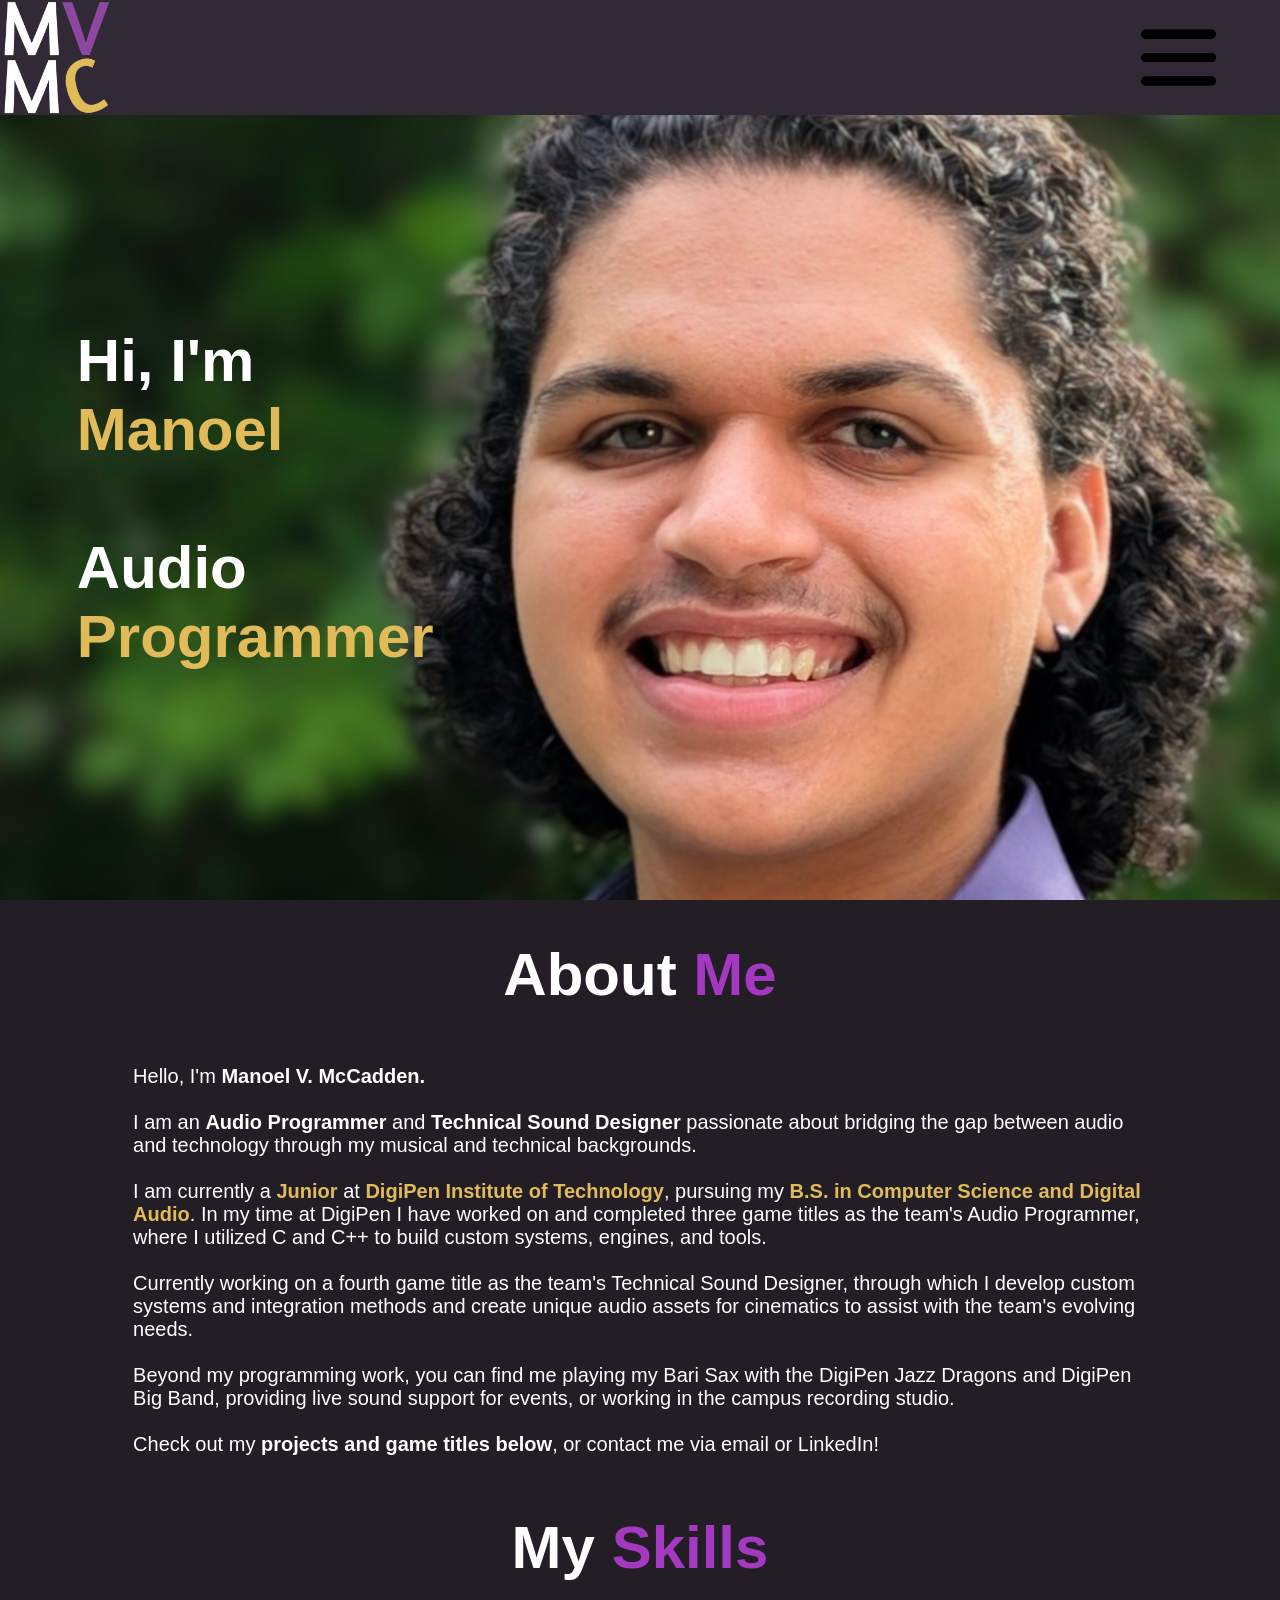
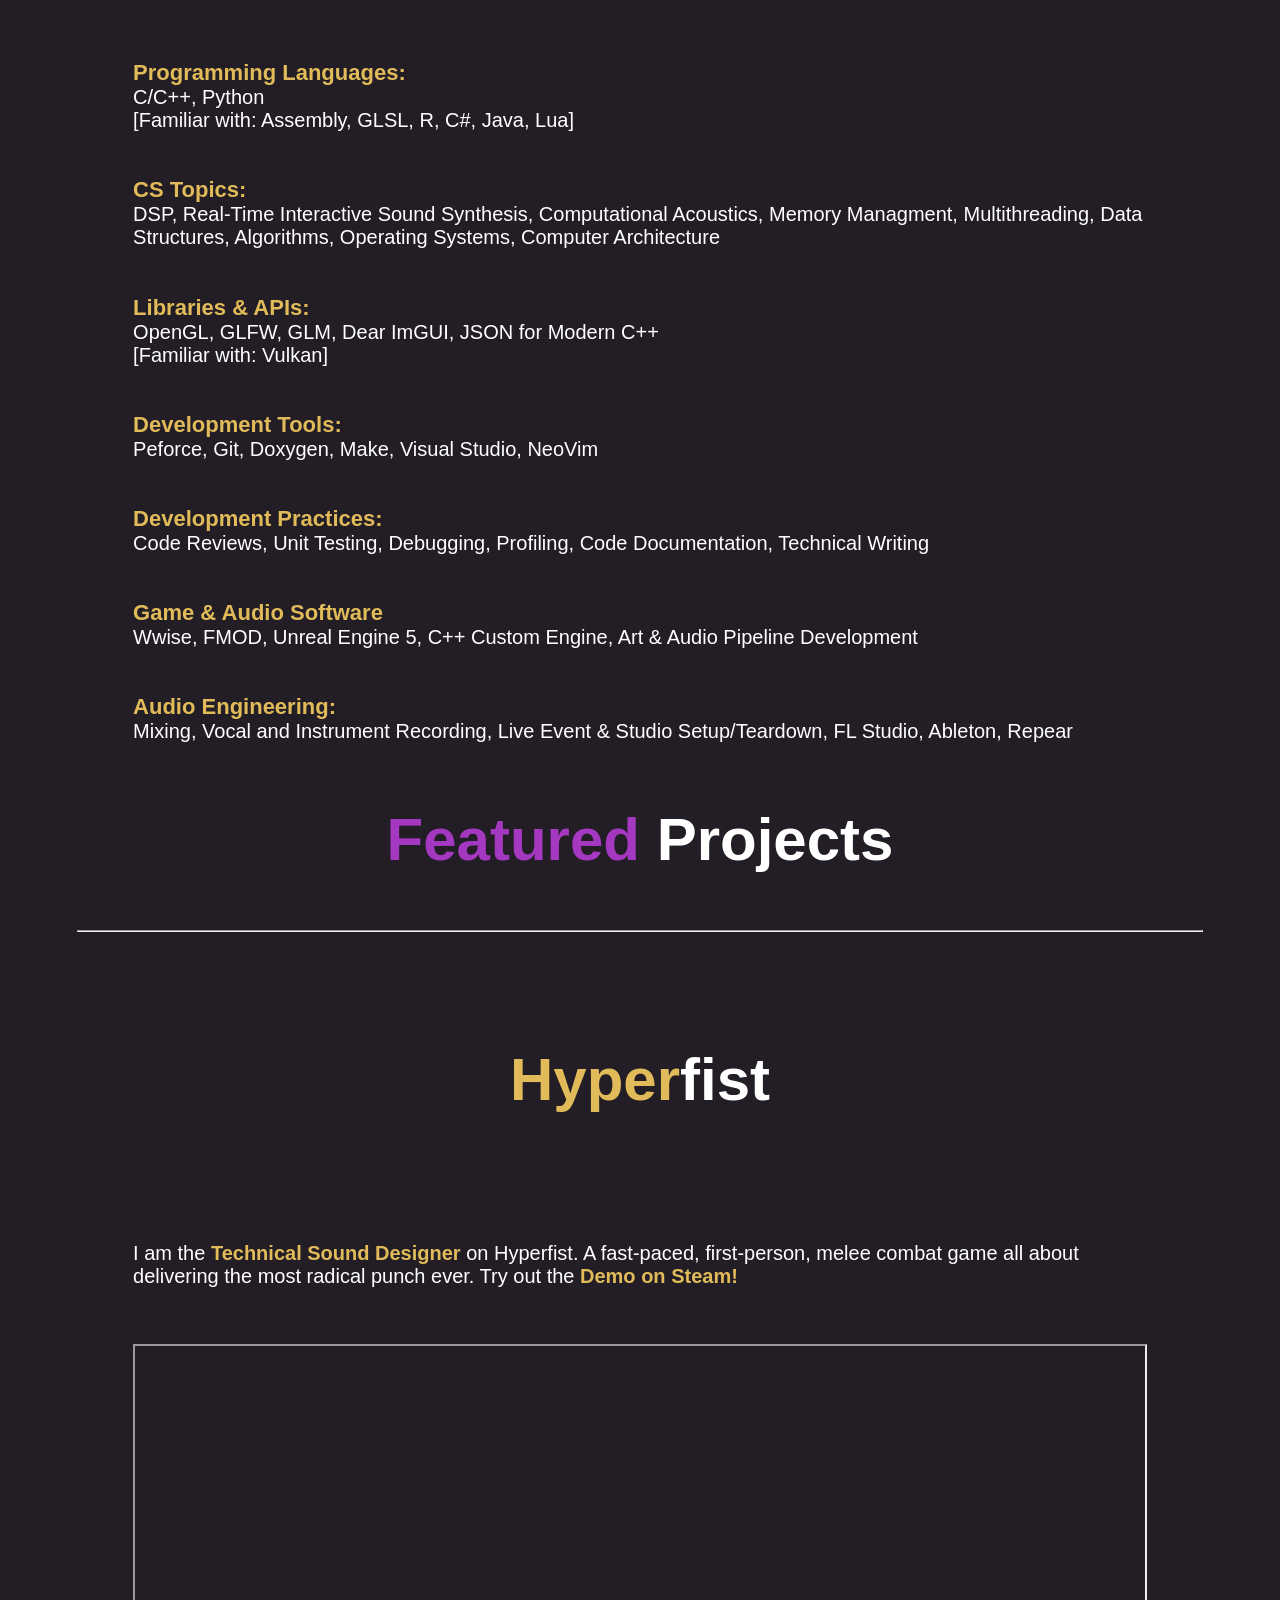
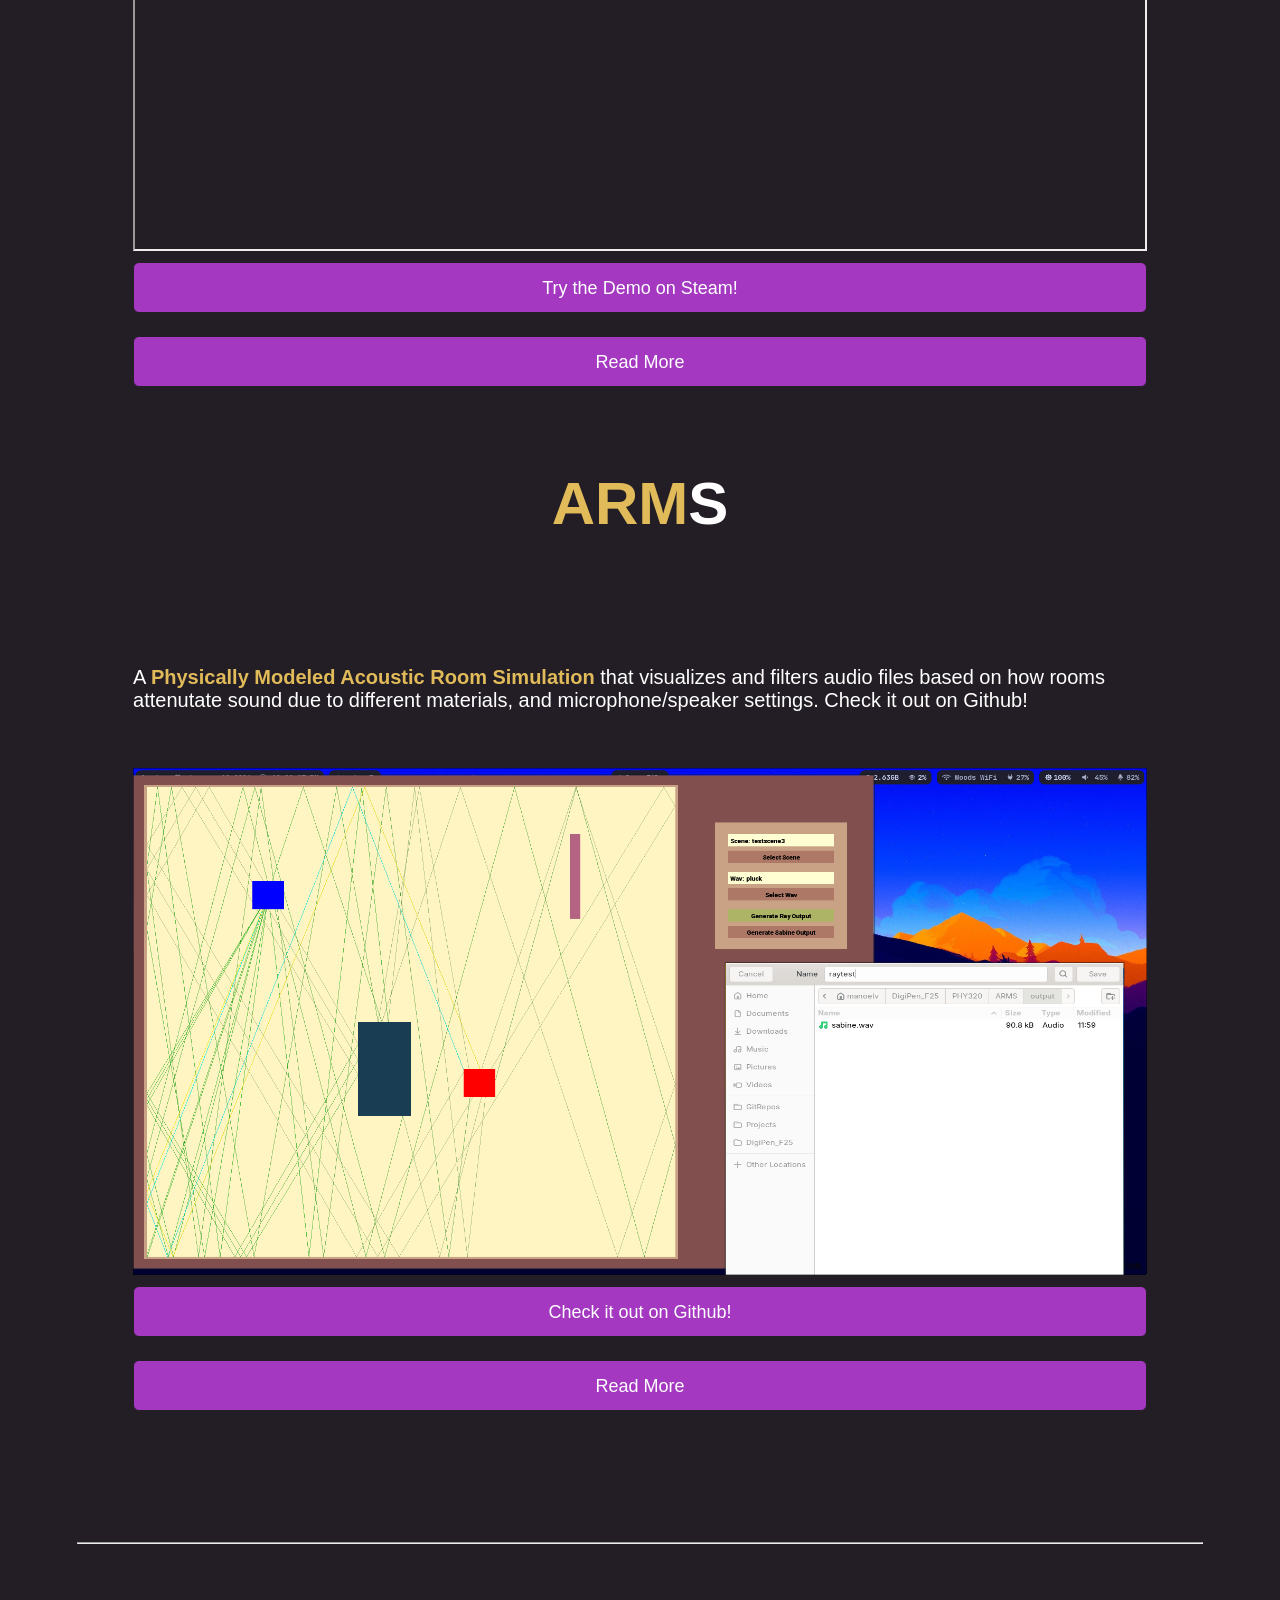
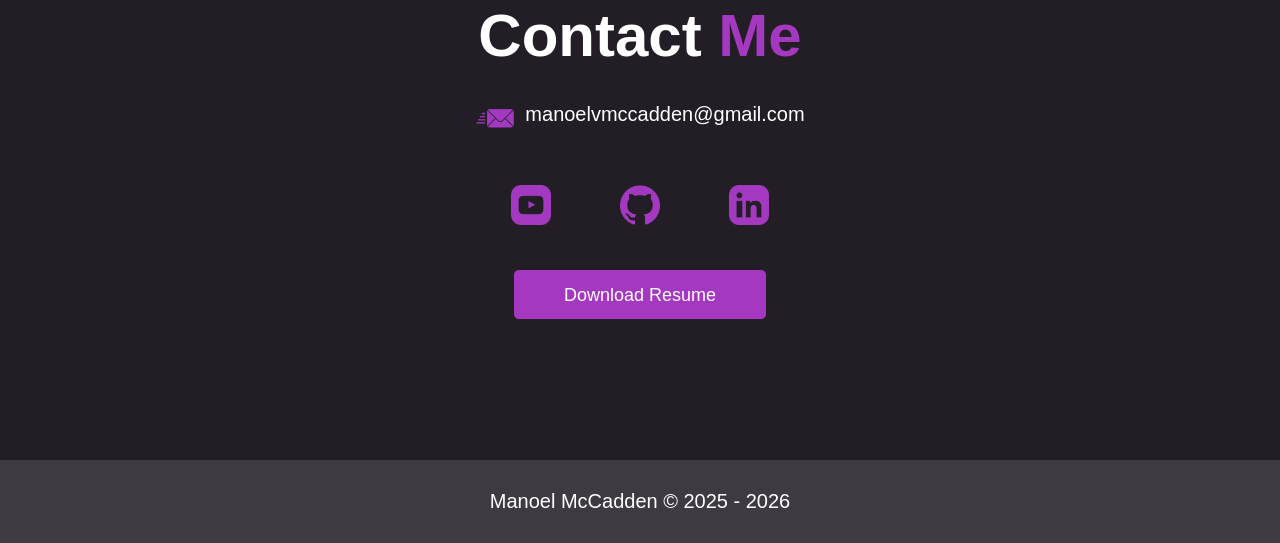
<file: index.html>
<!-- SOURCES -->
<!-- https://codepen.io/sosuke/pen/Pjoqqp -->
<!-- https://www.flaticon.com/search?word=github -->
<!-- https://www.youtube.com/watch?v=0YFrGy_mzjY -->
<!-- Using prism for syntax highlighting for code  https://prismjs.com/index.html -->

<!DOCTYPE html>
<html lang="en">
    <head>
        <meta charset="UTF-8">
        <meta http-equiv="X-UA-Compatible" content="IE-edge">
        <meta name="viewport" content="width=device-width, inital-scale=1.0">
        <title>Manoel V. McCadden's Portfolio</title>
        <meta name="descriptions" 
            content="Hi, I'm Manoel V. McCadden, and welcome to my portfolio
            website! Check out my CS and music projects, learn more about me,
            and get my contact info.">
        <link rel="shortcut icon" type="image/x-icon" href="favicon.ico">
        <link rel="stylesheet" href="style.css">
        <link rel="stylesheet" href="prism.css">
    </head>

<!-- Navbar and logo -->

    <body>
        <div id="header">
            <div id="navBar">
                <nav>
                    <a href="index.html">
                      <img src="images/logo.png" id="logo">
                    </a>
                    <ul>
                        <li><a href="index.html">Home</a></li>
                        <li><a href="cs.html">CS Portfolio</a></li>
                        <li><a href="music.html">Music Portfolio</a></li>
                        <li><a href="index.html#contact">Contact</a></li>
                    </ul>
                    <img id="menu" src="images/menu.png">
                </nav>

<!-- Intro text -->
                
                <div class="general">
                    <div class="header-text">
                        <h1>
                            Hi, I'm 
                            <br>
                            <span>
                                Manoel
                            </span>
                            <br>
                            <br>
                            <div id="changingTitle">
                                Audio 
                            </div>
                            <div id="changingText">
                                <span>
                                    Programmer
                                </span>
                            </div>
                        </h1>
                    </div>
                </div> 
            </div>
        </div>

<!-- ABOUT SECITON -->
 
        <div id="about">
            <div class="general">
                <div class="row">
                    <div class="column1">
                        <h1 class="centerTitle">About <span>Me</span></h1>
                        <div class="aboutText">
                        <p>
                            Hello, I'm <b>Manoel V. McCadden.</b>
                            <br>
                            <br>
                            I am an <b>Audio Programmer</b> and <b>Technical Sound Designer</b>
                            passionate about bridging the gap between audio and
                            technology through my musical and technical
                            backgrounds.
                            <br>
                            <br>
                            I am currently a <span><b>Junior</b></span> at <span><b>DigiPen
                            Institute of Technology</b></span>,
                            pursuing my <span><b>B.S. in Computer Science and
                            Digital Audio</b></span>. In my time at DigiPen 
                            I have worked on and completed
                            three game titles as the team's Audio Programmer,
                            where I utilized C and C++ to build custom systems,
                            engines, and tools.
                            <br>
                            <br>
                            Currently working on a fourth game title as the
                            team's Technical Sound Designer, through which I 
                            develop custom systems and integration methods and
                            create unique audio assets for cinematics to assist with the
                            team's evolving needs.
                            <br>
                            <br>
                            Beyond my programming work, you can find me playing
                            my Bari Sax with the DigiPen Jazz Dragons and
                            DigiPen Big Band, 
                            providing live sound support for events, or working
                            in the campus recording studio.
                            <br>
                            <br>
                            Check out my <b>projects and game titles
                            below</b>, or contact me via email or LinkedIn!
                        </p>
                        </div>
                    </div>
                    <div class="column2">
                      <h1 class="infoNames">My <span>Skills</span></h1>
                        <div class="infoDetails">
                            <ul>                        
                                <li>
                                    <span class="spanTitle">Programming Languages:</span><br>
                                    <span class="spanDetails">
                                        C/C++, Python 
                                        <br>[Familiar with: Assembly, GLSL, R,
                                        C#, Java, Lua]
                                    </span>
                                </li>
                                <li>
                                    <span class="spanTitle">CS Topics:</span><br>
                                    <span class="spanDetails">
                                        DSP, Real-Time Interactive Sound Synthesis, 
                                        Computational Acoustics, Memory
                                        Managment, Multithreading,
                                        Data Structures, Algorithms, 
                                        Operating Systems, Computer Architecture
                                    </span>
                                </li>
                                <li>
                                    <span class="spanTitle">Libraries & APIs:</span><br>
                                    <span class="spanDetails">
                                        OpenGL, GLFW, GLM, Dear ImGUI, JSON for Modern C++
                                        <br>[Familiar with: Vulkan]
                                    </span>
                                </li>
                                <li>
                                    <span class="spanTitle">Development Tools:</span><br>
                                    <span class="spanDetails">
                                        Peforce, Git, Doxygen, Make, Visual
                                        Studio, NeoVim
                                    </span>
                                </li>
                                <li>
                                    <span class="spanTitle">Development Practices:</span><br>
                                    <span class="spanDetails">
                                        Code Reviews, Unit Testing, Debugging,
                                        Profiling, Code Documentation, Technical Writing
                                    </span>
                                </li>
                                <li>
                                  <span class="spanTitle">Game & Audio Software</span><br>
                                    <span class="spanDetails">
                                        Wwise, FMOD, Unreal Engine 5, C++ Custom
                                        Engine, Art & Audio Pipeline Development
                                    </span>
                                </li>
                                <li>
                                    <span class="spanTitle">Audio Engineering:</span><br>
                                    <span class="spanDetails">
                                        Mixing, Vocal and Instrument Recording,
                                        Live Event & Studio Setup/Teardown, 
                                        FL Studio, Ableton, Repear
                                    </span>
                                </li>
                            </ul>
                        </div>
                    </div>
                </div>
            </div>
        </div>

<!-- Current Projects -->

     <div id="currentProjects">
         <div class="general">
             <h1 class="centerTitle"><span>Featured</span> Projects</h1>
             <hr>
             <div class="row">
               <div class="columnEven">
               <p class="contentTitles"><span>Hyper</span>fist</p>
                   <div class="brief">
                               I am the <span><b>Technical Sound Designer</b></span> 
                               on Hyperfist. A fast-paced, first-person, melee
                               combat game all about delivering the most radical
                               punch ever. Try out the <span><b>Demo on
                                   Steam!</b></span>
                   </div>
                   <div class="columnCenter">
                      <iframe 
                        src="https://drive.google.com/file/d/1PHKFr82dAOfwwTgvAhDKl1mSONgCKyJC/preview" 
                        width="560" height="315" allow="autoplay">
                      </iframe>
                      <a
                        href="https://store.steampowered.com/app/4474720/HYPERFIST_Demo/"
                        class="linkButton">Try the Demo on Steam!</a>
                      <a href="cs.html#HYPERFIST"class="linkButton">Read More</a>
                   </div>
                </div>
             <div class="columnEven">
               <p class="contentTitles"><span>ARM</span>S</p>
                <div class="row">
                    <div class="brief">
                            A <span><b>Physically Modeled Acoustic Room
                              Simulation</b></span>
                            that visualizes and filters audio files 
                            based on how rooms attenutate sound due to 
                            different materials, and microphone/speaker
                            settings. Check it out on Github!
                    </div>
                    <div class="columnCenter">
                        <img id="exampleImages" src="images/ARMS_Example.png" width="560" height="315">
                    <!-- REPLACE/ADD YOUTUBE VIDEO LATER
                        <iframe 
                          width="560" height="315" 
                          src="https://www.youtube.com/embed/f75r6wYghYg?si=58WUr5RxZZNCO-9R" 
                          title="YouTube video player" frameborder="0" 
                          allow="accelerometer; autoplay; clipboard-write; encrypted-media; gyroscope; picture-in-picture; web-share" 
                          referrerpolicy="strict-origin-when-cross-origin" allowfullscreen>
                        </iframe>
                    -->
                        <a href="https://github.com/mvmccadden/ARMS/"class="linkButton">
                          Check it out on Github!
                        </a>
                        <a href="cs.html#ARMS"class="linkButton">Read More</a>
                    </div>
                </div> 
              </div>
            </div>
          </div>
        </div>


<!-- Contact -->

        <div id="contact">
            <div class="general">
                 <hr>
                <h1 class="centerTitle">Contact <span>Me</span></h1>
                    <div class="centerItems">
                        <div class="contactInfo">
                            <div class ="mainContact">
                                <img src="images/mail.png" class="emailIcon">
                                <p>manoelvmccadden@gmail.com</p>
                            </div>
                        </div>
                        <div class="socials">
                            <a href="https://www.youtube.com/@MVImpire">
                                <img src="images/youtube.png" class="youtube">
                            </a>
                            <a href="https://github.com/mvmccadden">
                                <img src="images/github.png" class="github">
                            </a>
                            <a href="https://www.linkedin.com/in/manoel-victor-mccadden-528684241/">
                                <img src="images/linkedin.png" class="linkedin">
                            </a>
                        </div>
                        <a href="other/ManoelVMcCadden_Resume.pdf" download class="button">Download Resume</a>
                </div>
            </div>
        </div>
    
<!-- Copyright -->

        <div class="copyright">
            <P>Manoel McCadden © 2025 - 2026</P>
        </div>
    <script src="prism.js"></script>
    <script src="scripts.js"></script>
    <script>
        const scriptURL = 'https://script.google.com/macros/s/AKfycbzmRUixy1cXYwNnBz4NegkVFlVKUmKkKDVPShazmAJhmtUH4b-y7dMLIZpYlV-0DdaZGw/exec'
        const form = document.forms['submit-to-google-sheet']
        const msg = document.getElementById("msg");
      
        form.addEventListener('submit', e => {
          e.preventDefault()
          fetch(scriptURL, { method: 'POST', body: new FormData(form)})
            .then(response => 
            {
                msg.innerHTML = "Your message has been sent!"
                form.reset()
                setTimeout(function()
                {
                    msg.innerHTML = ""
                }, 5000)
            })
            .catch(error => console.error('Error!', error.message))
        })
      </script>
    </body>
</html>
</file>
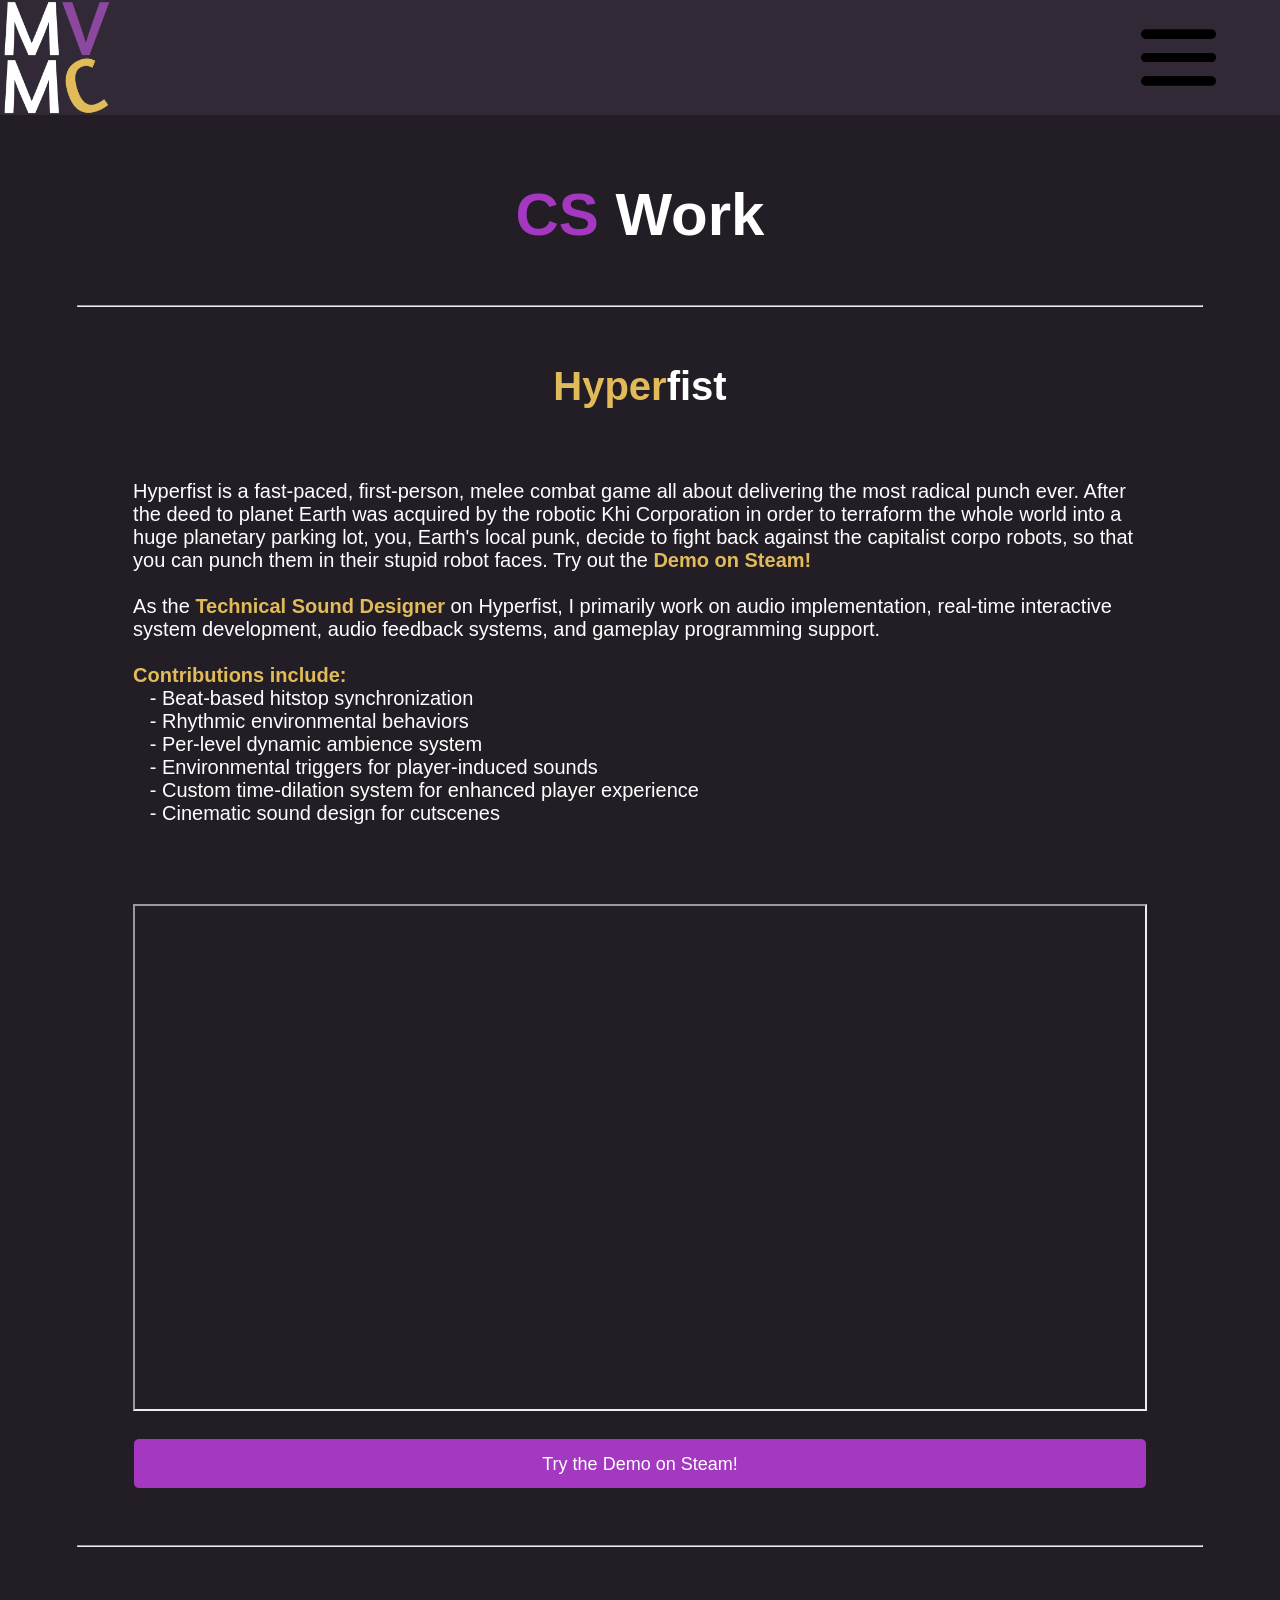
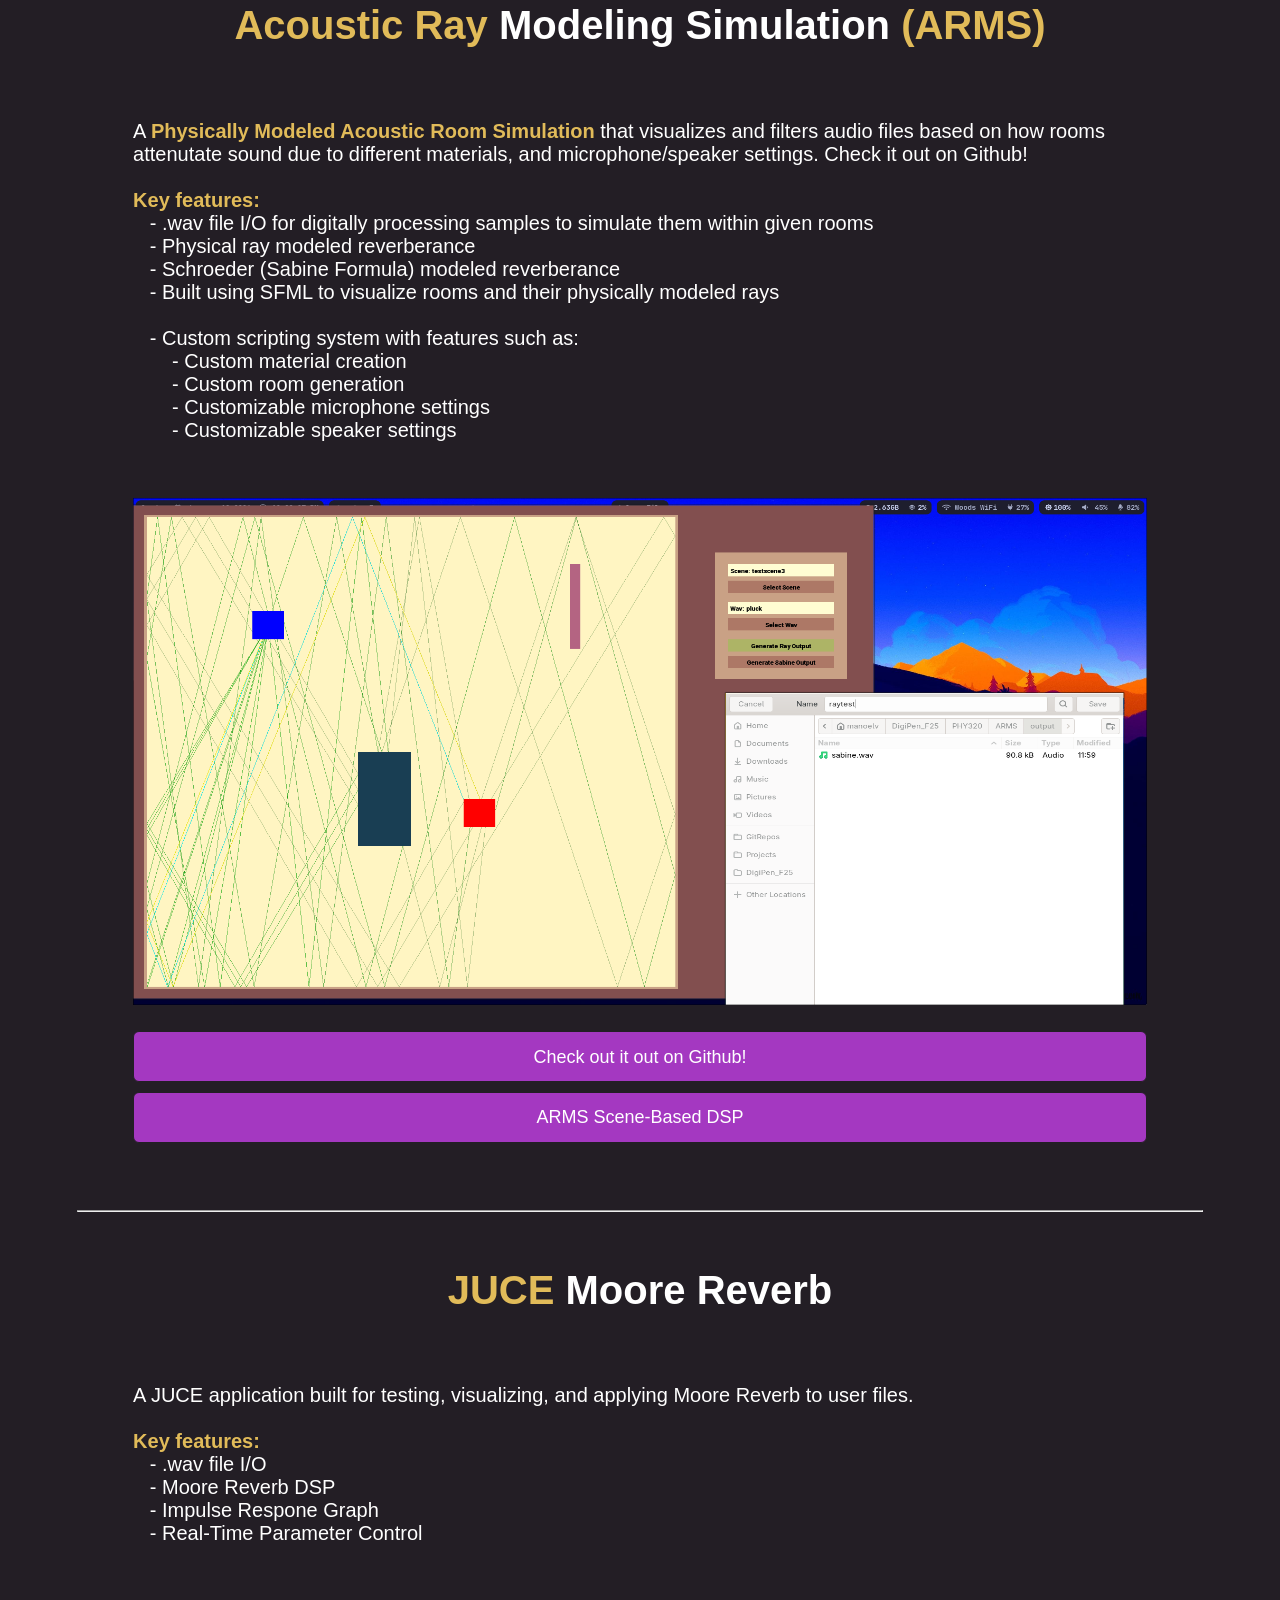
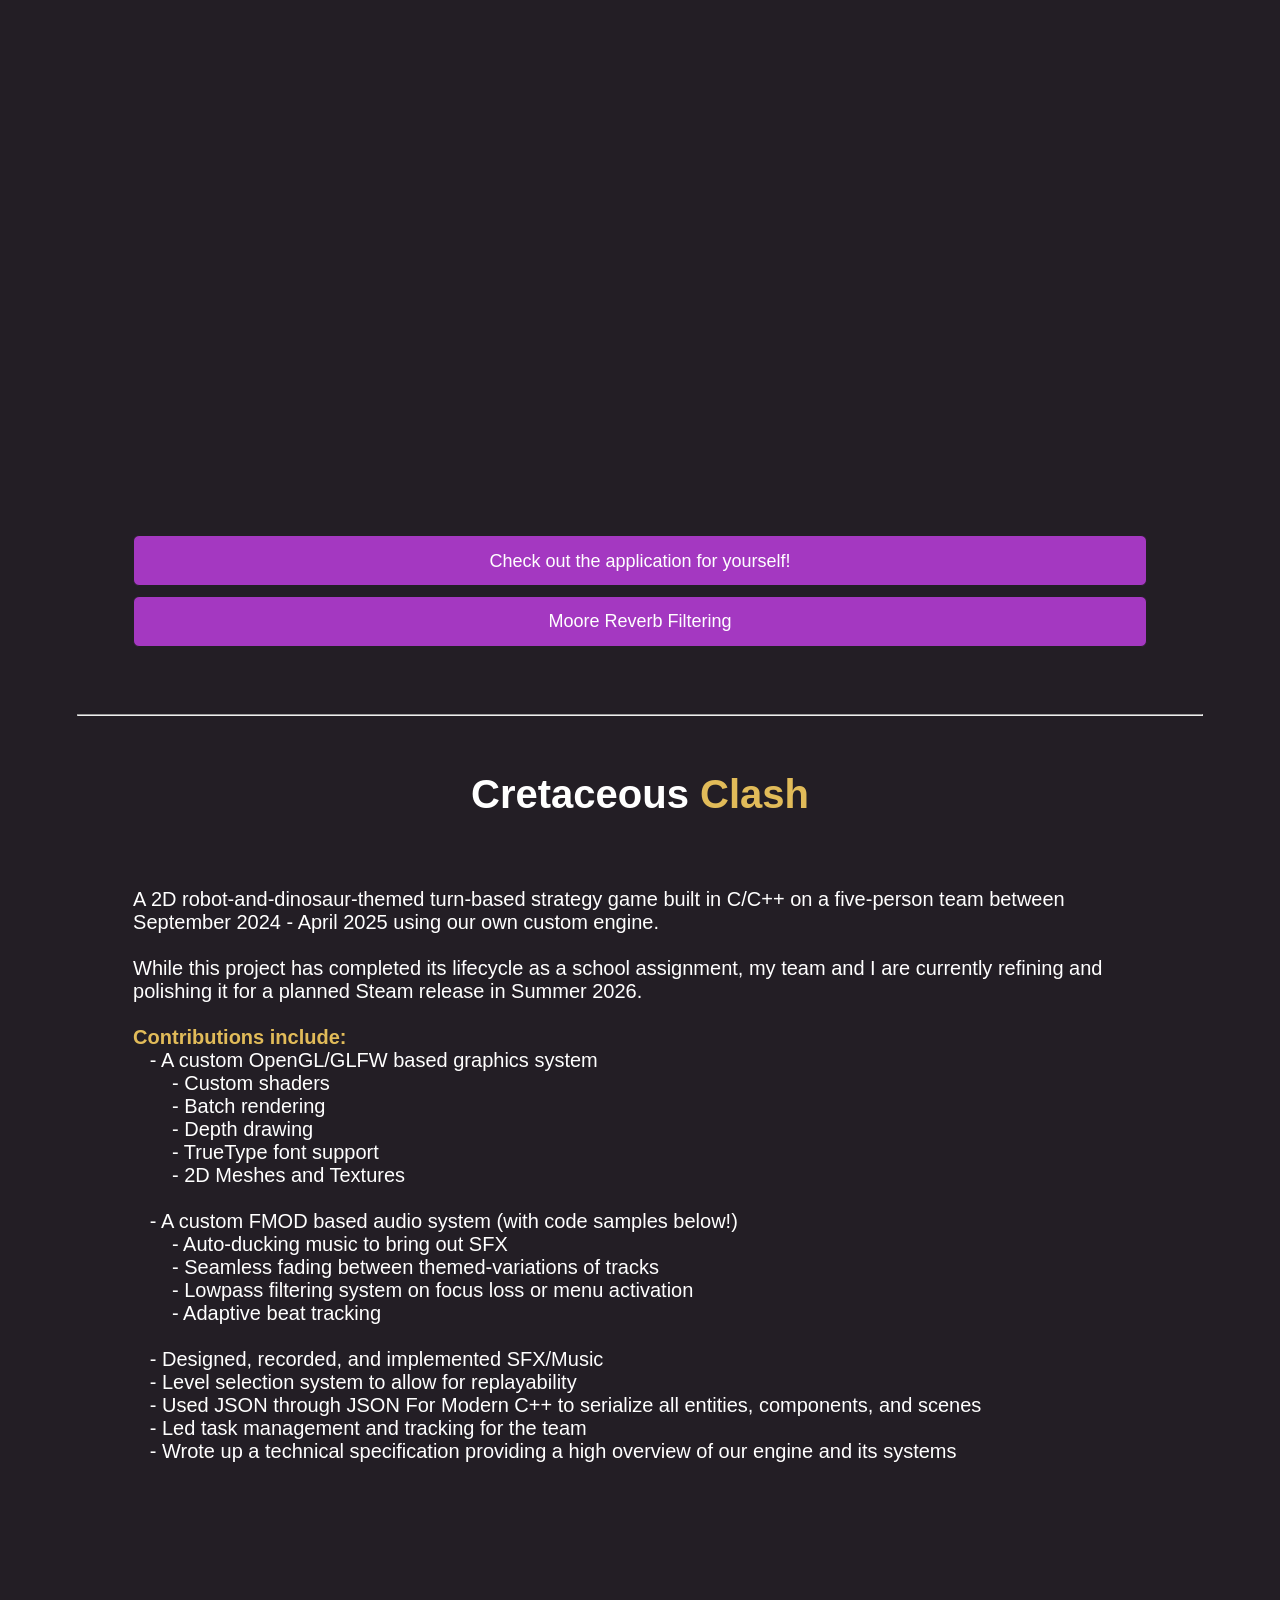
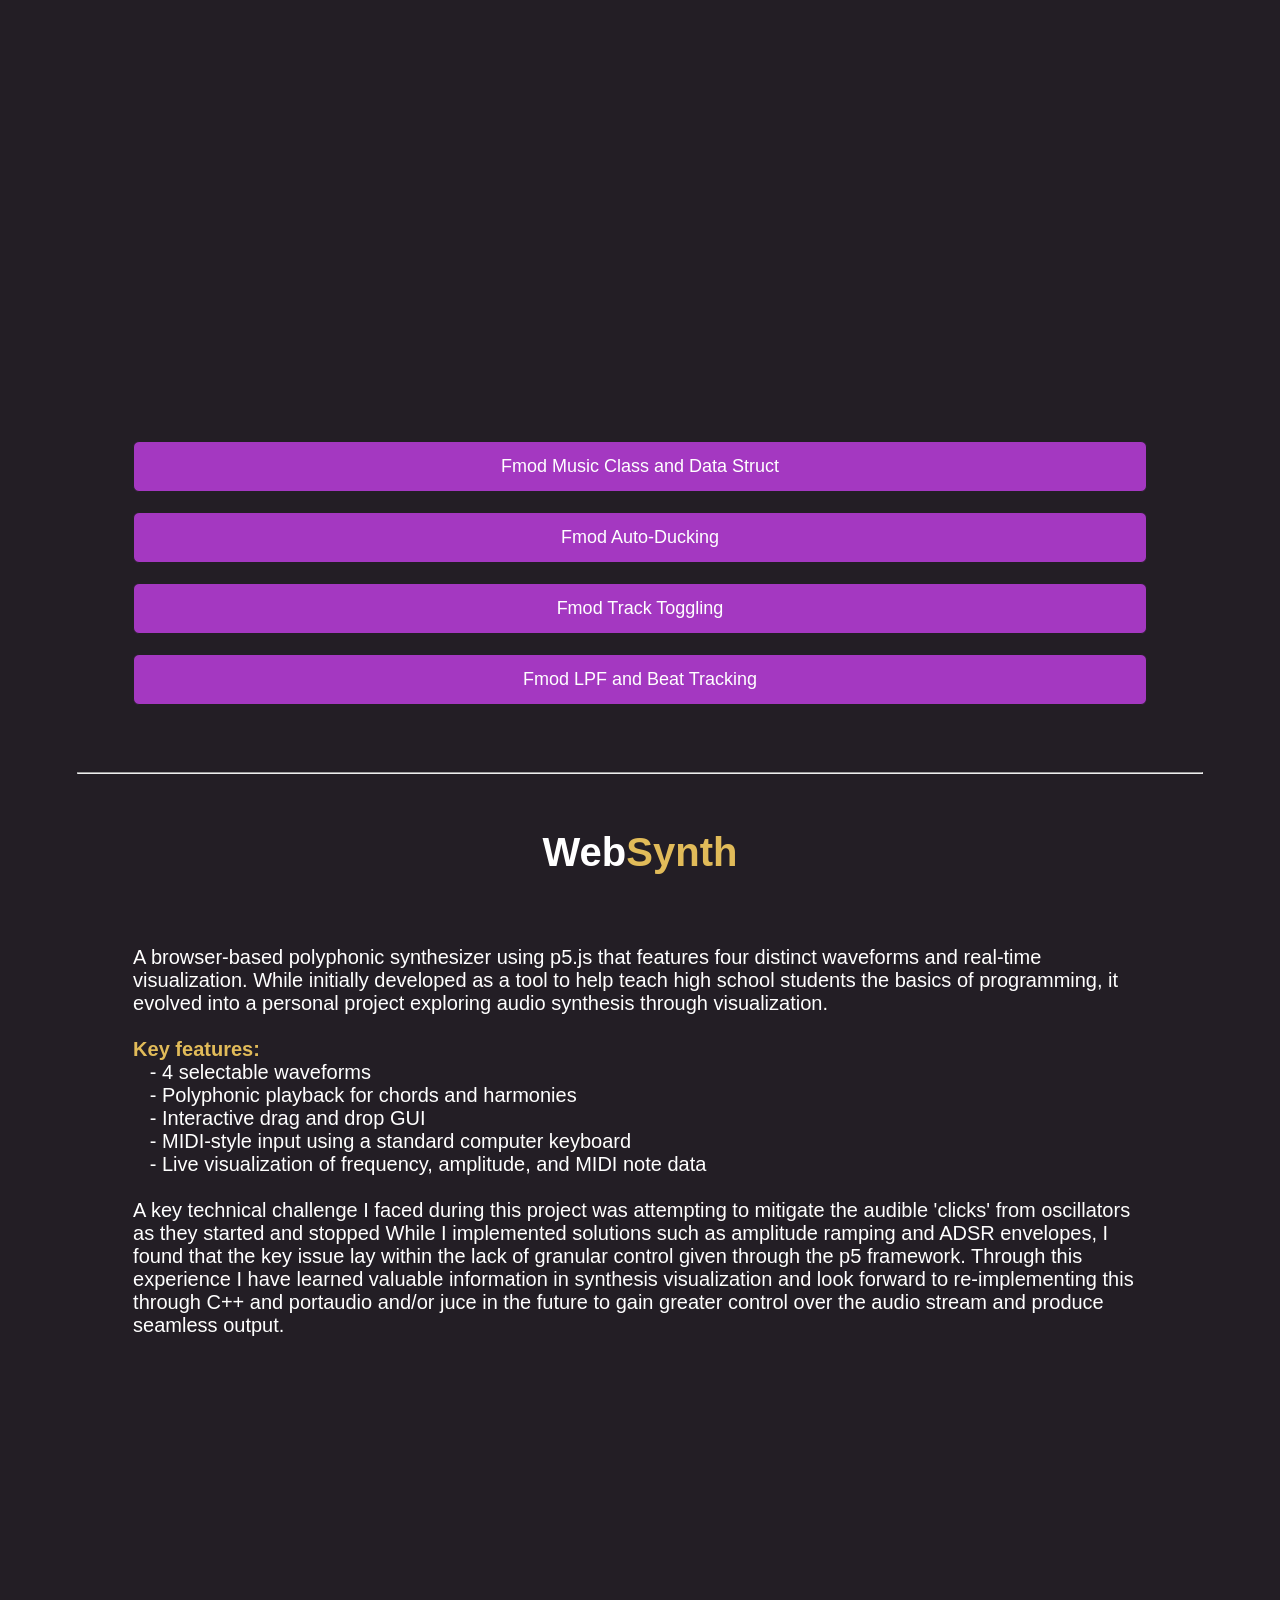
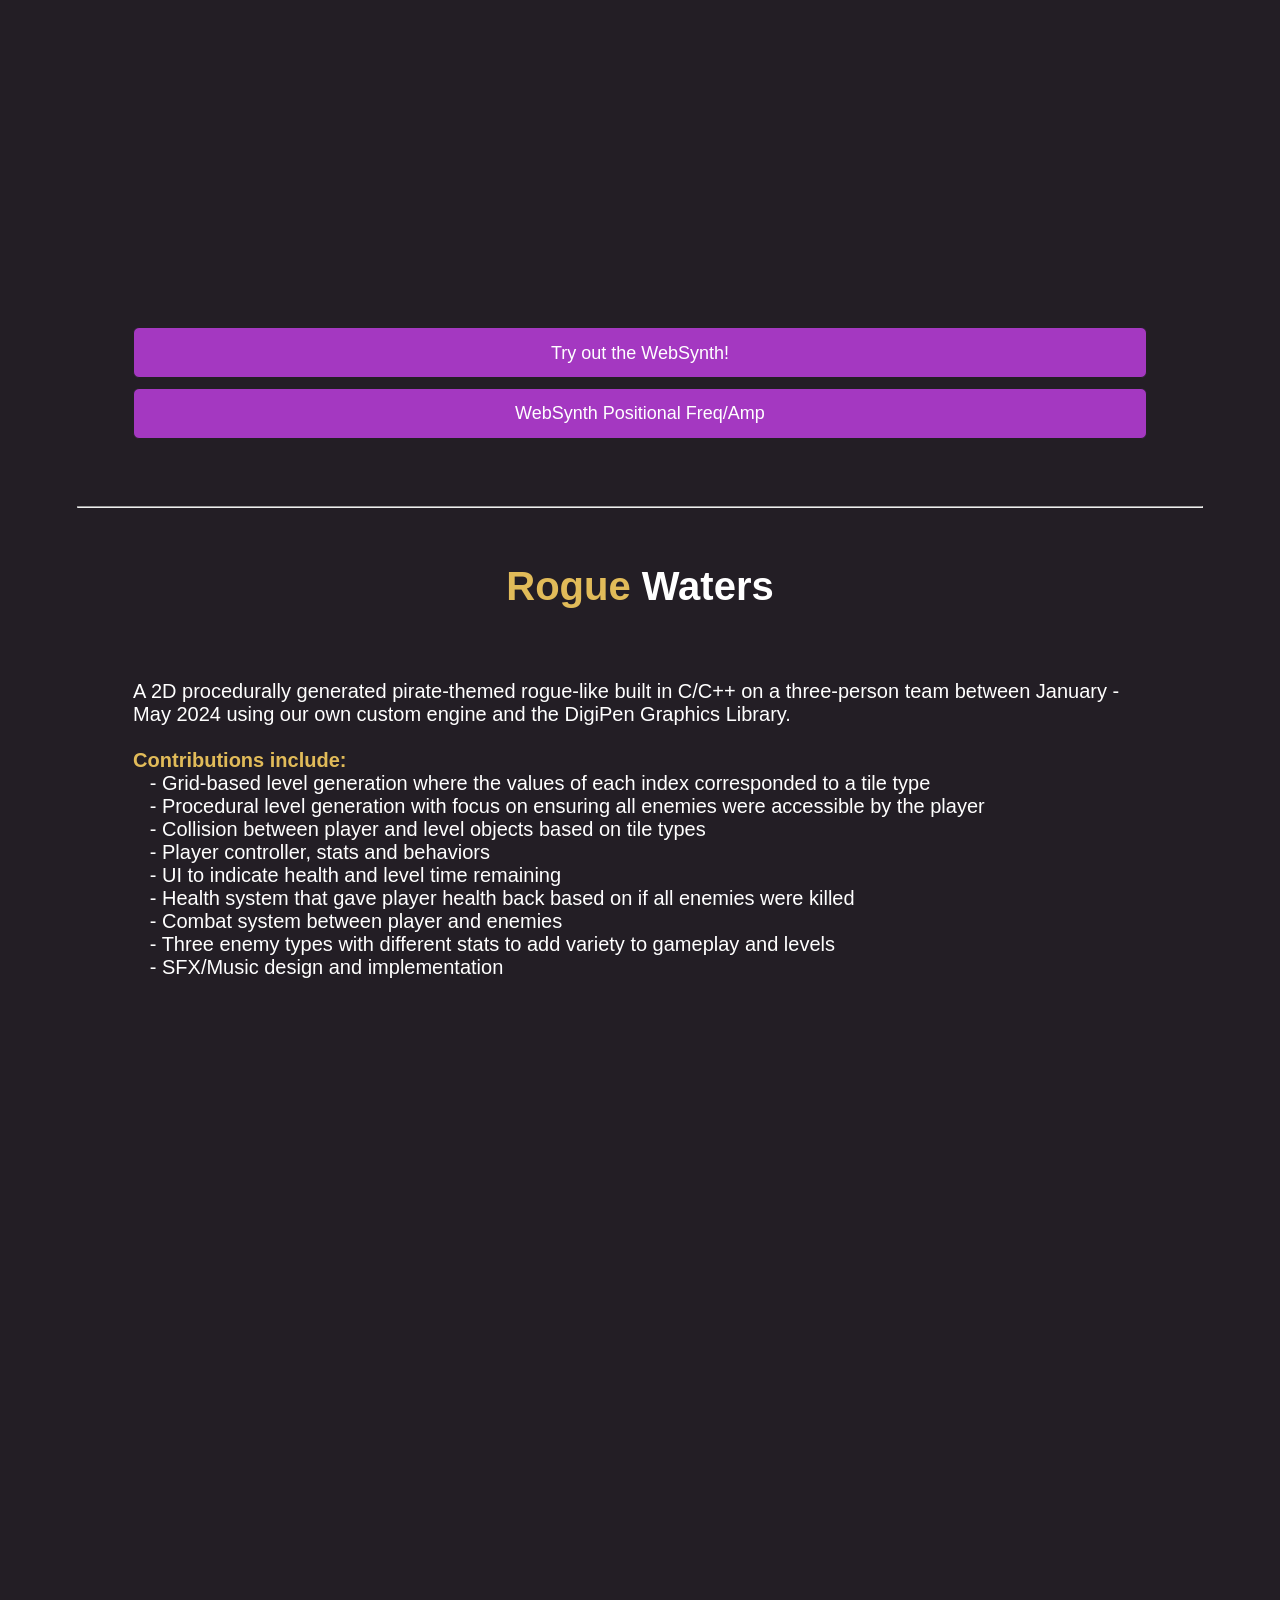
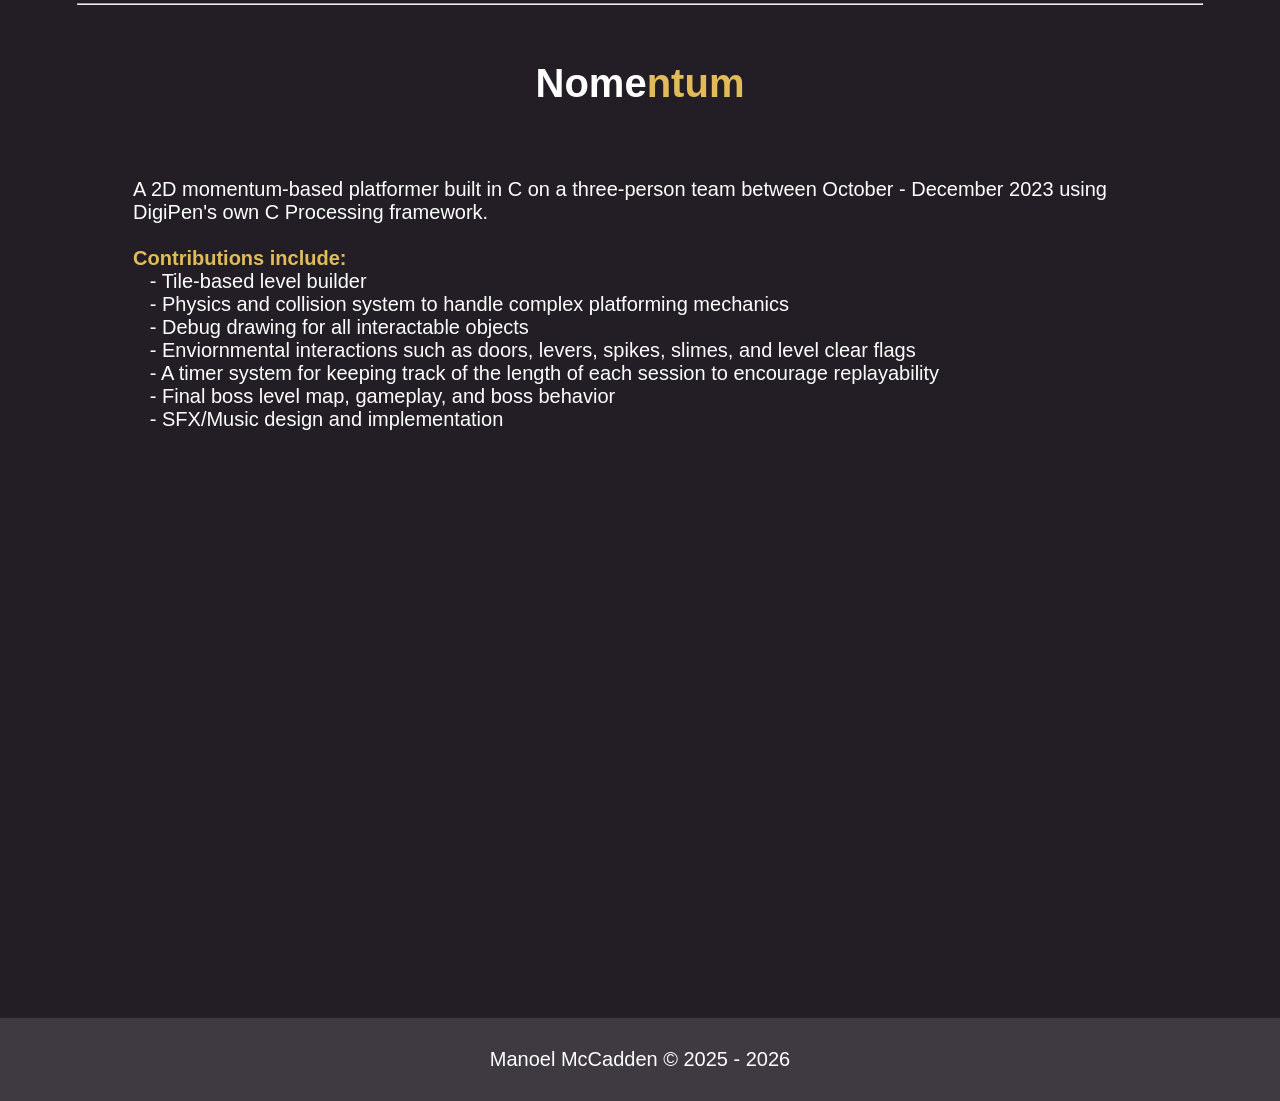
<file: cs.html>
<!DOCTYPE html>
<html lang="en">
    <head>
        <meta charset="UTF-8">
        <meta http-equiv="X-UA-Compatible" content="IE-edge">
        <meta name="viewport" content="width=device-width, inital-scale=1.0">
        <title>Manoel V. McCadden's CS Portfolio</title>
        <meta name="descriptions" 
            content="Manoel V. McCaddens">
        <link rel="shortcut icon" type="image/x-icon" href="favicon.ico">
        <link rel="stylesheet" href="style.css">
        <link rel="stylesheet" href="prism.css">
    </head>

<!-- Navbar and logo -->

    <body>
        <div id="headerNoImg">
            <div id="navBar">
                <nav>
                    <!-- 
                      TODO: Need to change image and navs as I add subsites 
                      
                    -->
                    <a href="index.html">
                      <img src="images/logo.png" id="logo">
                    </a>
                    <ul>
                        <li><a href="index.html">Home</a></li>
                        <li><a href="cs.html">CS Portfolio</a></li>
                        <li><a href="music.html">Music Portfolio</a></li>
                        <li><a href="index.html#contact">Contact</a></li>
                    </ul>
                    <img id="menu" src="images/menu.png">
                </nav>
            </div>
        </div>

<!-- Programming Portfolio -->

        <div id="portfolioProgramming">
            <div class="general">
                <div id="HYPERFIST"></div>
                <h1 class="centerTitle"><span>CS</span> Work</h1>
                <hr>
                <p class="contentTitles"><span>Hyper</span>fist</p>
                <div class="row">
                    <div class="column1">
                        <p>
                            Hyperfist is a fast-paced, first-person, melee
                            combat game all about delivering the most radical
                            punch ever. After the deed to planet Earth was
                            acquired by the robotic Khi Corporation in order to
                            terraform the whole world into a huge planetary
                            parking lot, you, Earth's local punk, decide to fight
                            back against the capitalist corpo robots, so that
                            you can punch them in their stupid robot faces. Try
                            out the <span><b>Demo on Steam!</b></span>
                            <br>
                            <br>
                            As the <span><b>Technical Sound Designer</b></span> on Hyperfist, I
                            primarily work on audio implementation, real-time
                            interactive system development, audio feedback
                            systems, and gameplay programming support.
                            <br>
                            <br>
                            <span><b>Contributions include:</b></span>
                            <br>&nbsp&nbsp - Beat-based hitstop synchronization 
                            <br>&nbsp&nbsp - Rhythmic environmental behaviors
                            <br>&nbsp&nbsp - Per-level dynamic ambience system 
                            <br>&nbsp&nbsp - Environmental triggers for player-induced sounds
                            <br>&nbsp&nbsp - Custom time-dilation system for enhanced
                            player experience 
                            <br>&nbsp&nbsp - Cinematic sound design for cutscenes
                            <br>
                            <br>
                        </p>
                    </div>
                    <div class="column2">
                        <iframe 
                          src="https://drive.google.com/file/d/1PHKFr82dAOfwwTgvAhDKl1mSONgCKyJC/preview" 
                          width="560" height="315" allow="autoplay">
                        </iframe>
                        <a
                          href="https://store.steampowered.com/app/4474720/HYPERFIST_Demo/"
                          class="linkButton">Try the Demo on Steam!</a>
                    </div>
                </div> 
                <div id="ARMS"></div>
                <hr>
                <p class="contentTitles"><span>Acoustic Ray</span> Modeling
                Simulation <span>(ARMS)</span></p>
                <div class="row">
                    <div class="column1">
                        <p>
                            A <span><b>Physically Modeled Acoustic Room
                              Simulation</b></span>
                            that visualizes and filters audio files 
                            based on how rooms attenutate sound due to 
                            different materials, and microphone/speaker
                            settings. Check it out on Github!
                            <br>
                            <br>
                            <span><b>Key features:</b></span>
                            <br>&nbsp&nbsp - .wav file I/O for digitally
                            processing samples to simulate them within given rooms
                            <br>&nbsp&nbsp - Physical ray modeled reverberance
                            <br>&nbsp&nbsp - Schroeder (Sabine Formula) modeled reverberance
                            <br>&nbsp&nbsp - Built using SFML to visualize rooms
                            and their physically modeled rays
                            <br>
                            <br>&nbsp&nbsp - Custom scripting system with
                            features such as:
                            <br>&nbsp&nbsp&nbsp&nbsp&nbsp&nbsp - Custom material creation
                            <br>&nbsp&nbsp&nbsp&nbsp&nbsp&nbsp - Custom room generation
                            <br>&nbsp&nbsp&nbsp&nbsp&nbsp&nbsp - Customizable microphone
                            settings
                            <br>&nbsp&nbsp&nbsp&nbsp&nbsp&nbsp - Customizable speaker 
                            settings
                        </p>
                    </div>
                    <div class="column2">
                        <img id="exampleImages" src="images/ARMS_Example.png" width="560" height="315">
                    <!-- REPLACE/ADD YOUTUBE VIDEO LATER
                        <iframe 
                          width="560" height="315" 
                          src="https://www.youtube.com/embed/f75r6wYghYg?si=58WUr5RxZZNCO-9R" 
                          title="YouTube video player" frameborder="0" 
                          allow="accelerometer; autoplay; clipboard-write; encrypted-media; gyroscope; picture-in-picture; web-share" 
                          referrerpolicy="strict-origin-when-cross-origin" allowfullscreen>
                        </iframe>
                    -->
                        <a href="https://github.com/mvmccadden/ARMS/"class="linkButton">
                          Check out it out on Github!
                        </a>
                    </div>
                </div> 
                <div class="codeButtons">
                    <button class="button3" onclick="toggleCode('codeARMSFilter')">
                      ARMS Scene-Based DSP
                    </button>
                    <pre id="codeARMSFilter"><code id="codeARMSFilter" class="language-cpp" style="display: none;"></code></pre>
                </div>
                <hr>
                <p class="contentTitles"><span>JUCE</span> Moore Reverb</p>
                <div class="row">
                    <div class="column1">
                        <p>
                            A JUCE application built for testing, visualizing,
                            and applying Moore Reverb to user files.
                            <br>
                            <br>
                            <span><b>Key features:</b></span>
                            <br>&nbsp&nbsp - .wav file I/O
                            <br>&nbsp&nbsp - Moore Reverb DSP
                            <br>&nbsp&nbsp - Impulse Respone Graph
                            <br>&nbsp&nbsp - Real-Time Parameter Control
                        </p>
                    </div>
                    <div class="column2">
                        <iframe 
                          width="560" height="315" 
                          src="https://www.youtube.com/embed/-WL5hCiczxE?si=_kNj-KIIRkFaZS2o" 
                          title="YouTube video player" frameborder="0" 
                          allow="accelerometer; autoplay; clipboard-write; encrypted-media; gyroscope; picture-in-picture; web-share" 
                          referrerpolicy="strict-origin-when-cross-origin" allowfullscreen>
                        </iframe>
                        <a href="https://github.com/mvmccadden/juce_reverbproject"class="linkButton">
                          Check out the application for yourself!
                        </a>
                    </div>
                </div> 
                <div class="codeButtons">
                    <button class="button3" onclick="toggleCode('codeMooreReverb')">
                      Moore Reverb Filtering 
                    </button>
                    <pre id="codeMooreReverb"><code id="codeMooreReverb" class="language-cpp" style="display: none;"></code></pre>
                </div>
                <hr>
                <p class="contentTitles">Cretaceous<span> Clash</span></p>
                <div class="row">
                    <div class="column1">
                        <p>
                            A 2D robot-and-dinosaur-themed turn-based strategy 
                            game built in C/C++ on a five-person team between September 2024 
                            - April 2025 using our own custom engine.
                            <br>
                            <br>
                            While this project has completed its lifecycle as a school assignment, 
                            my team and I are currently refining and polishing it for a planned Steam 
                            release in Summer 2026.
                            <br>
                            <br>
                            <span><b>Contributions include:</b></span>
                            <br>&nbsp&nbsp - A custom OpenGL/GLFW based graphics 
                                system
                            <br>&nbsp&nbsp&nbsp&nbsp&nbsp&nbsp - Custom shaders
                            <br>&nbsp&nbsp&nbsp&nbsp&nbsp&nbsp - Batch rendering
                            <br>&nbsp&nbsp&nbsp&nbsp&nbsp&nbsp - Depth drawing
                            <br>&nbsp&nbsp&nbsp&nbsp&nbsp&nbsp - TrueType font support
                            <br>&nbsp&nbsp&nbsp&nbsp&nbsp&nbsp - 2D Meshes and Textures
                            <br>
                            <br>&nbsp&nbsp - A custom FMOD based audio system (with
                            code samples below!)
                            <br>&nbsp&nbsp&nbsp&nbsp&nbsp&nbsp - Auto-ducking music to bring out SFX
                            <br>&nbsp&nbsp&nbsp&nbsp&nbsp&nbsp - Seamless fading between themed-variations of tracks
                            <br>&nbsp&nbsp&nbsp&nbsp&nbsp&nbsp - Lowpass filtering system on focus loss or menu activation
                            <br>&nbsp&nbsp&nbsp&nbsp&nbsp&nbsp - Adaptive beat tracking
                            <br>
                            <br>&nbsp&nbsp - Designed, recorded, and implemented SFX/Music
                            <br>&nbsp&nbsp - Level selection system to allow for 
                                replayability
                            <br>&nbsp&nbsp - Used JSON through JSON For Modern C++ 
                                to serialize all entities, components, and
                                scenes
                            <br>&nbsp&nbsp - Led task management and tracking for
                                the team
                            <br>&nbsp&nbsp - Wrote up a technical specification 
                                providing a high overview of our engine and
                                its systems
                        </p>
                    </div>
                    <div class="column2">
                        <iframe 
                            width="560" height="315" 
                            src="https://www.youtube.com/embed/Gm1vMGP0NTk?si=8yt6CYvpgogS9AYY" 
                            title="YouTube video player" frameborder="0" 
                            allow="accelerometer; autoplay; clipboard-write; encrypted-media; gyroscope; picture-in-picture; web-share" 
                            referrerpolicy="strict-origin-when-cross-origin" allowfullscreen>
                        </iframe>
                        <!---
                          <a href="https://musescore.com/user/40012312/scores/13892938?share=copy_link"class="linkButton">
                            Viewon Steam!
                          </a>--->
                    </div>
                </div> 
                <div class="codeButtons">
                    <button class="button3" onclick="toggleCode('code1')">
                      Fmod Music Class and Data Struct</button>
                    <pre id="code1"><code id="code1" class="language-cpp" style="display: none;"></code></pre>
                    <button class="button3" onclick="toggleCode('code2')">
                      Fmod Auto-Ducking 
                    </button>
                    <pre id="code2"><code id="code2" class="language-cpp" style="display: none;"></code></pre>
                    <button class="button3" onclick="toggleCode('code3')">
                      Fmod Track Toggling
                    </button>
                    <pre id="code3"><code id="code3" class="language-cpp" style="display: none;"></code></pre>
                    <button class="button3" onclick="toggleCode('code4')">
                      Fmod LPF and Beat Tracking
                    </button>
                    <pre id="code4"><code id="code4" class="language-cpp" style="display: none;"></code></pre>
                </div>

                <!--

                <p class="contentTitles">Clairty<span>++</span></p>
                <div class="row">
                    <div class="column1">
                        <p>
                            A 2D procedurally generated priate themed
                            rogue-like built in C/C++ on a 5 person team
                            between Jan. - Apr. 2024 using a custom engine
                            and the DigiPen Graphics Library.
                            <br>
                            <br>

                        </p>
                    </div>
                    <div class="column2">
                        <iframe 
                            width="560" height="315" 
                            src="https://www.youtube.com/embed/5E86R-bN-SQ?si=SAi3jzWPebm1Hm33" 
                            title="YouTube video player" frameborder="0" 
                            allow="accelerometer; autoplay; clipboard-write; encrypted-media; gyroscope; picture-in-picture; web-share" 
                            referrerpolicy="strict-origin-when-cross-origin" allowfullscreen>
                        </iframe>
                    </div>
                </div> 
                <div class="codeButtons">
                    <button class="button3" onclick="toggleCode('code1')">ClaPP_ECSManager.cpp</button>
                    <pre id="code1"><code id="code1" class="language-cpp" style="display: none;"></code></pre>
                    <button class="button3" onclick="toggleCode('code2')">ClaPP_ECSManager.h</button>
                    <pre id="code2"><code id="code2" class="language-cpp" style="display: none;"></code></pre>
                    <button class="button3" onclick="toggleCode('code3')">ClaPP_SystemManager.cpp</button>
                    <pre id="code3"><code id="code3" class="language-cpp" style="display: none;"></code></pre>
                    <button class="button3" onclick="toggleCode('code4')">ClaPP_SystemManager.h</button>
                    <pre id="code4"><code id="code4" class="language-cpp" style="display: none;"></code></pre>
                    <button class="button3" onclick="toggleCode('code5')">ClaPP_ComponentManager.h</button>
                    <pre id="code5"><code id="code5" class="language-cpp" style="display: none;"></code></pre>
                    <button class="button3" onclick="toggleCode('code6')">ClaPP_EntityManager.h</button>
                    <pre id="code6"><code id="code6" class="language-cpp" style="display: none;"></code></pre>
                </div>

                --->

                <hr>
                <p class="contentTitles">Web<span>Synth</span></p>
                <div class="row">
                    <div class="column1">
                        <p>
                            A browser-based polyphonic synthesizer
                            using p5.js that features four distinct waveforms 
                            and real-time visualization. While initially
                            developed as a tool to help teach high school
                            students the basics of programming, it evolved into 
                            a personal project exploring audio synthesis 
                            through visualization.
                            <br>
                            <br>
                            <span><b>Key features:</b></span>
                            <br>&nbsp&nbsp - 4 selectable waveforms
                            <br>&nbsp&nbsp - Polyphonic playback for chords and
                            harmonies
                            <br>&nbsp&nbsp - Interactive drag and drop GUI
                            <br>&nbsp&nbsp - MIDI-style input using a standard
                            computer keyboard
                            <br>&nbsp&nbsp - Live visualization of frequency,
                            amplitude, and MIDI note data
                            <br>
                            <br>
                            A key technical challenge I faced during this
                            project was attempting to mitigate the audible
                            'clicks' from oscillators as they started and stopped
                            While I implemented solutions such as amplitude
                            ramping and ADSR envelopes, I found that the 
                            key issue lay within the lack of granular control
                            given through the p5 framework. Through this
                            experience I have learned valuable information in
                            synthesis visualization and look forward to
                            re-implementing this through C++ and portaudio
                            and/or juce in the future to gain greater control
                            over the audio stream and produce seamless output. 
                        <!-- 
                          TOO MUCH DETAIL BUT GREAT FOR A PROJECT PAGE LATER


                            A basic synth built using javascript's P5 framework
                            and it's native audio functionality to play 4
                            different wave patterns while visualizing the
                            frequency and amplitude of each wave form on a
                            graph.
                            <br>
                            <br>
                            This project began as a testing ground for p5 while
                            I learned it to help teach incoming high school
                            students the basics of programming through a fun and
                            interactive lens. Through my time researching and
                            understanding p5 I dove into it's sound
                            functionality and landed upon an example on their
                            website detailing simple mouse position-based audio.
                            From there I made it my goal to create a GUI that
                            allowed users to experiment with p5's array of
                            waveforms and explore visually the logrithimic nature
                            of musical frequencies.
                            <br>
                            <br>
                            Features Include:
                            <br>&nbsp&nbsp - 4 Different playable wave forms
                            <br>&nbsp&nbsp - Polyphonic through sustaining notes
                            <br>&nbsp&nbsp - Drag and drop GUI
                            <br>&nbsp&nbsp - Computer keyboard MIDI keybindings
                            <br>&nbsp&nbsp - Frequency information and MIDI note
                            value
                            <br>
                            <br>
                            One of the major challenges I faced through this
                            project was attempting to handle the click of
                            starting and stoping p5's oscillators. I attempted
                            to minimize the clicking by having the amplitude of
                            the oscilator slowly ramp up to the desired
                            amplitude on start and down to 0 on a stop and 
                            using an ADSR envelope but found that neither solution 
                            entirly fixed the problem (with them each creating new
                            problesm of their own).
                            <br>
                            <br>
                            Despite this challenge I am very happy with the end
                            result and the potential this idea has to go even
                            further. In order to accomplish more with this
                            project I plan to migrate and continue my work in
                            C++ using portaudio and GTK so that I can have more
                            grainular control of the inner workings of the audio
                            output and focus the implementation towards this
                            projects specific need.
                            --->
                        </p>
                    </div>
                    <div class="column2">
                        <iframe 
                          width="560" height="315" 
                          src="https://www.youtube.com/embed/f75r6wYghYg?si=58WUr5RxZZNCO-9R" 
                          title="YouTube video player" frameborder="0" 
                          allow="accelerometer; autoplay; clipboard-write; encrypted-media; gyroscope; picture-in-picture; web-share" 
                          referrerpolicy="strict-origin-when-cross-origin" allowfullscreen>
                        </iframe>
                        <a href="https://mvmccadden.github.io/WebSynth/"class="linkButton">
                          Try out the WebSynth!
                        </a>
                    </div>
                </div> 
                <div class="codeButtons">
                    <button class="button3" onclick="toggleCode('codeWebSynthJs')">
                      WebSynth Positional Freq/Amp
                    </button>
                    <pre id="codeWebSynthJs"><code id="codeWebSynthJs" class="language-js" style="display: none;"></code></pre>
                </div>
                <hr>
                <p class="contentTitles"><span>Rogue</span> Waters</p>
                <div class="row">
                    <div class="column1">
                        <p>
                            A 2D procedurally generated pirate-themed
                            rogue-like built in C/C++ on a three-person team
                            between January - May 2024 using our own custom engine
                            and the DigiPen Graphics Library.
                            <br>
                            <br>
                            <span><b>Contributions include:</b></span>
                            <br>&nbsp&nbsp - Grid-based level generation where the values of each index corresponded to a tile type
                            <br>&nbsp&nbsp - Procedural level generation with focus on ensuring all enemies were accessible by the player
                            <br>&nbsp&nbsp - Collision between player and level objects based on tile types
                            <br>&nbsp&nbsp - Player controller, stats and behaviors
                            <br>&nbsp&nbsp - UI to indicate health and level time remaining
                            <br>&nbsp&nbsp - Health system that gave player health back based on if all enemies were killed
                            <br>&nbsp&nbsp - Combat system between player and enemies
                            <br>&nbsp&nbsp - Three enemy types with different stats to add variety to gameplay and levels
                            <br>&nbsp&nbsp - SFX/Music design and implementation
                        </p>
                    </div>
                    <div class="column2">
                        <iframe 
                            width="560" height="315" 
                            src="https://www.youtube.com/embed/WHKU3hS4X0U?si=SX624M8IjhjROx47" 
                            title="YouTube video player" frameborder="0" 
                            allow="accelerometer; autoplay; clipboard-write; encrypted-media; gyroscope; picture-in-picture; web-share" 
                            referrerpolicy="strict-origin-when-cross-origin" allowfullscreen>
                        </iframe>
                    </div>
                </div> 
                <hr>
                <p class="contentTitles">Nome<span>ntum</span></p>
                <div class="row">
                    <div class="column1">
                        <p>
                            A 2D momentum-based platformer built in C on a 
                            three-person team between October - December 2023 using
                            DigiPen's own C Processing framework.
                            <br>
                            <br>
                            <span><b>Contributions include:</b></span>
                            <br>&nbsp&nbsp - Tile-based level builder
                            <br>&nbsp&nbsp - Physics and collision system to handle 
                                complex platforming mechanics
                            <br>&nbsp&nbsp - Debug drawing for all interactable objects
                            <br>&nbsp&nbsp - Enviornmental interactions such as doors, 
                                levers, spikes, slimes, and level clear flags
                            <br>&nbsp&nbsp - A timer system for keeping track of the length
                                of each session to encourage replayability
                            <br>&nbsp&nbsp - Final boss level map, gameplay, 
                                and boss behavior
                            <br>&nbsp&nbsp - SFX/Music design and implementation
                        </p>
                    </div>
                    <div class="column2">
                        <iframe 
                            width="560" height="315" 
                            src="https://www.youtube.com/embed/5E86R-bN-SQ?si=SAi3jzWPebm1Hm33" 
                            title="YouTube video player" frameborder="0" 
                            allow="accelerometer; autoplay; clipboard-write; encrypted-media; gyroscope; picture-in-picture; web-share" 
                            referrerpolicy="strict-origin-when-cross-origin" allowfullscreen>
                        </iframe>
                    </div>
                </div> 
            </div>
        </div>


<!-- Copyright -->

        <div class="copyright">
            <P>Manoel McCadden © 2025 - 2026</P>
        </div>
    <script src="prism.js"></script>
    <script src="scripts.js"></script>
    <script>
        const scriptURL = 'https://script.google.com/macros/s/AKfycbzmRUixy1cXYwNnBz4NegkVFlVKUmKkKDVPShazmAJhmtUH4b-y7dMLIZpYlV-0DdaZGw/exec'
        const form = document.forms['submit-to-google-sheet']
        const msg = document.getElementById("msg");
      
        form.addEventListener('submit', e => {
          e.preventDefault()
          fetch(scriptURL, { method: 'POST', body: new FormData(form)})
            .then(response => 
            {
                msg.innerHTML = "Your message has been sent!"
                form.reset()
                setTimeout(function()
                {
                    msg.innerHTML = ""
                }, 5000)
            })
            .catch(error => console.error('Error!', error.message))
        })
      </script>
    </body>
</html>
</file>
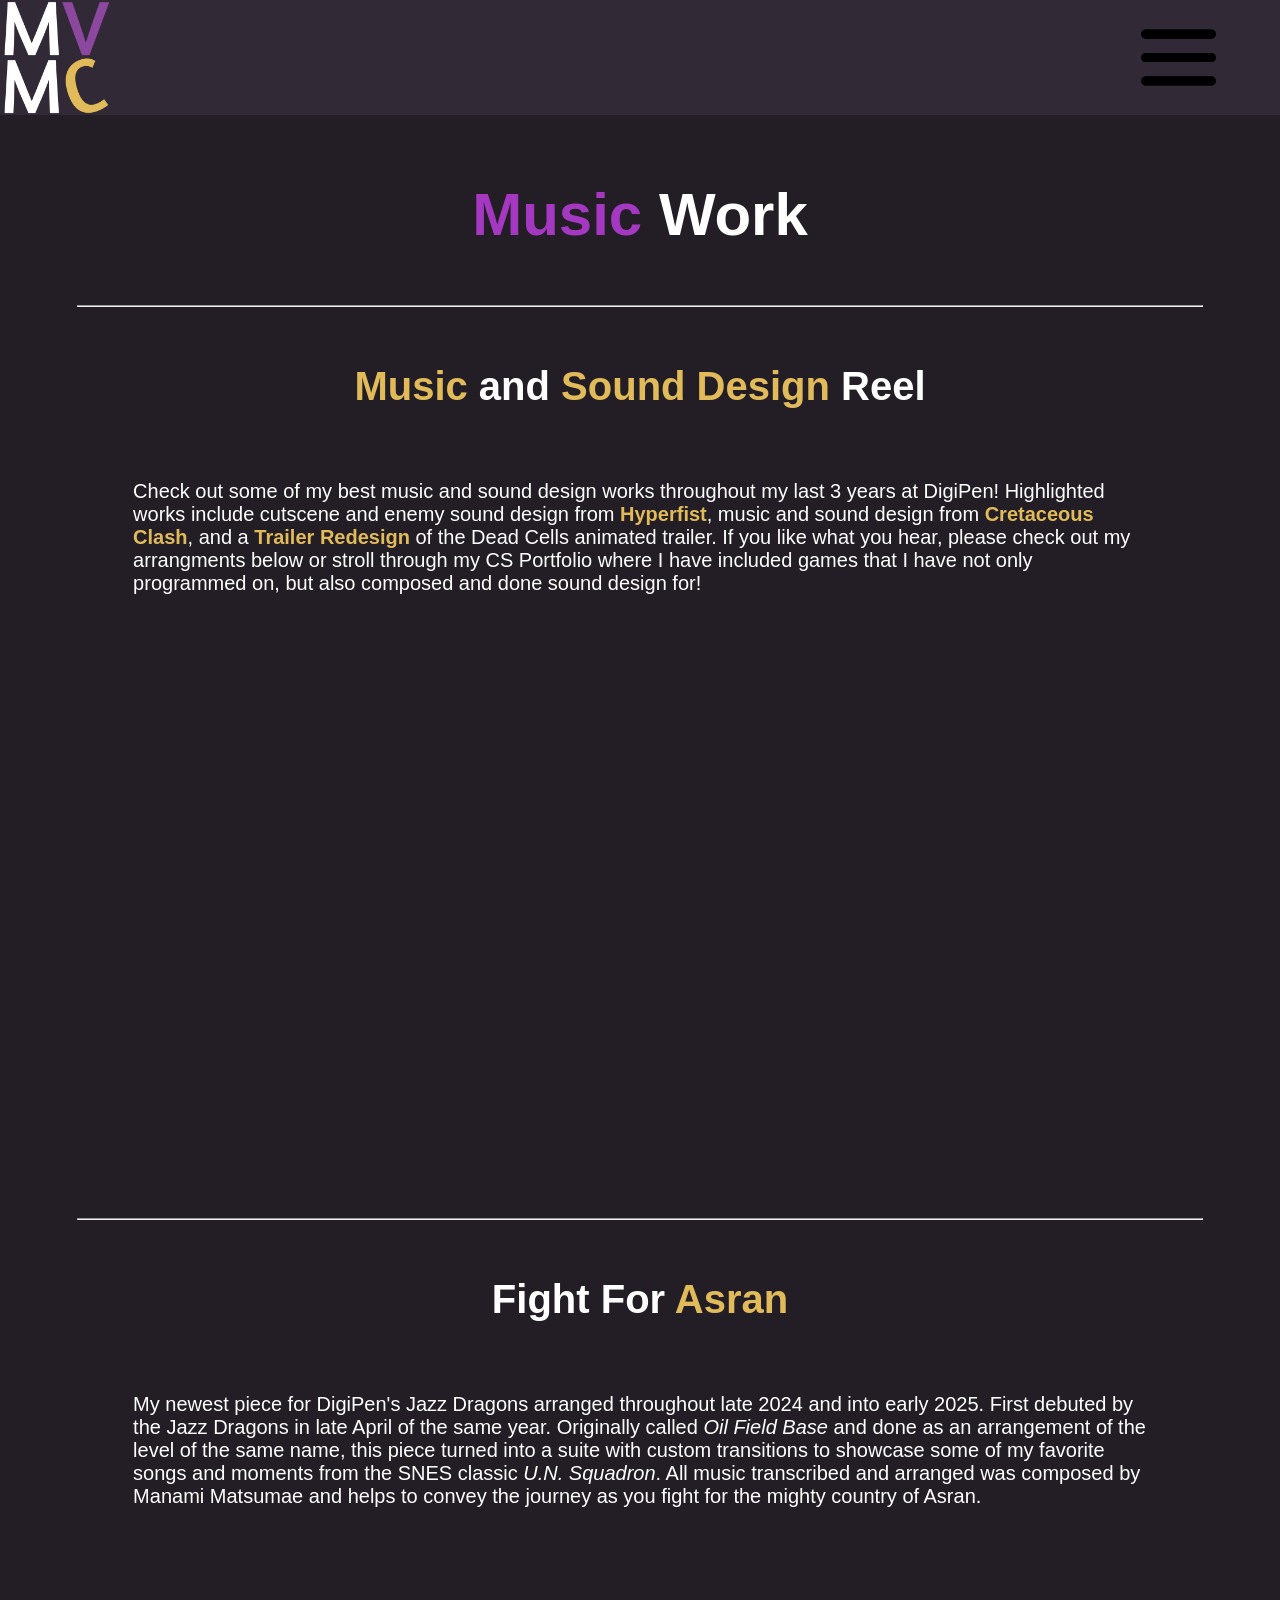
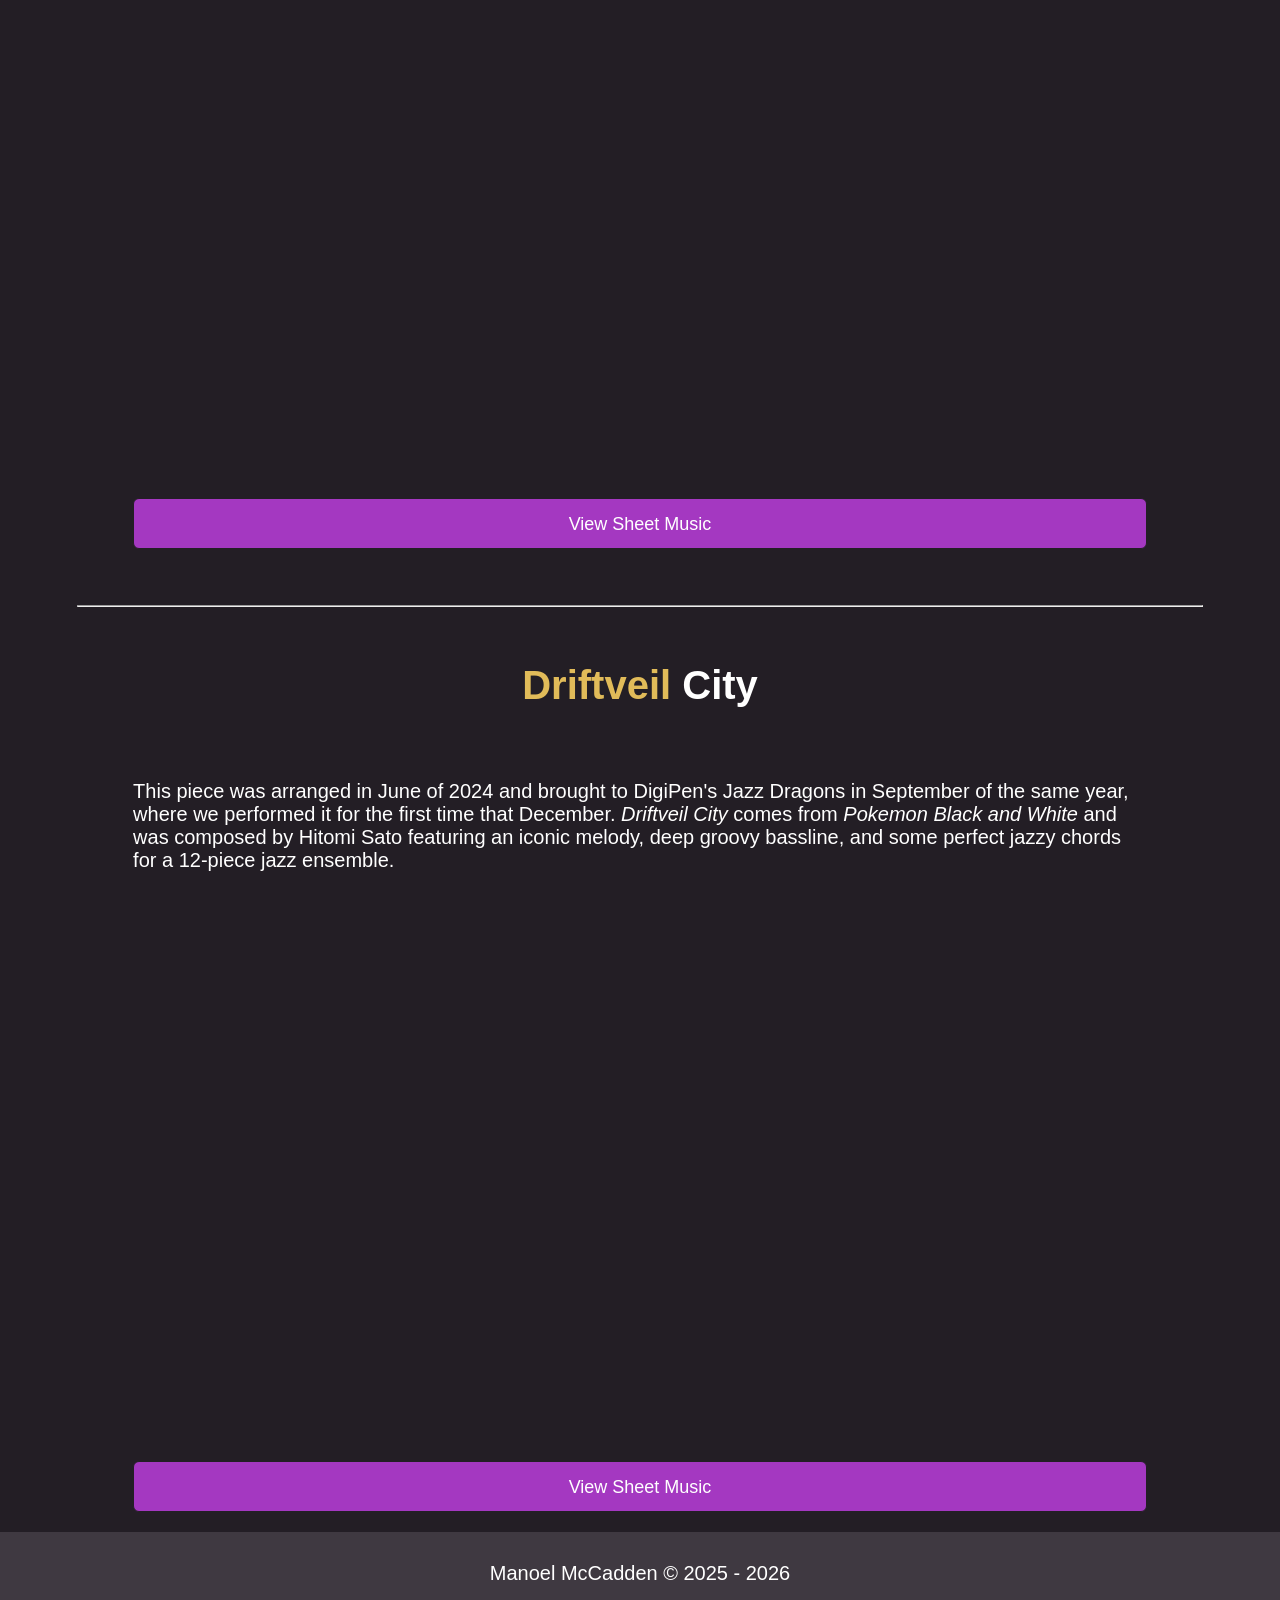
<file: music.html>
<!DOCTYPE html>
<html lang="en">
    <head>
        <meta charset="UTF-8">
        <meta http-equiv="X-UA-Compatible" content="IE-edge">
        <meta name="viewport" content="width=device-width, inital-scale=1.0">
        <title>Manoel V. McCadden's CS Portfolio</title>
        <meta name="descriptions" 
            content="Manoel V. McCaddens">
        <link rel="shortcut icon" type="image/x-icon" href="favicon.ico">
        <link rel="stylesheet" href="style.css">
        <link rel="stylesheet" href="prism.css">
    </head>

<!-- Navbar and logo -->

    <body>
        <div id="headerNoImg">
            <div id="navBar">
                <nav>
                    <!-- 
                      TODO: Need to change image and navs as I add subsites 
                      
                    -->
                    <a href="index.html">
                      <img src="images/logo.png" id="logo">
                    </a>
                    <ul>
                        <li><a href="index.html">Home</a></li>
                        <li><a href="cs.html">CS Portfolio</a></li>
                        <li><a href="music.html">Music Portfolio</a></li>
                        <li><a href="index.html#contact">Contact</a></li>
                    </ul>
                    <img id="menu" src="images/menu.png">
                </nav>
            </div>
        </div>

<!-- Music Portfolio -->

        <!--- TODO: Would be nice to add more info about arrangment process, tools used, ect... -->

        <div id="portfolioMusic">
            <div class="general">
                <h1 class="centerTitle"><span>Music</span> Work</h1>
                <hr>
                <p class="contentTitles"><span>Music</span> and <span>Sound Design</span> Reel<p>
                <div class="row">
                    <div class="column1">
                        <p>
                            Check out some of my best music and sound design
                            works throughout my last 3 years at
                            DigiPen! Highlighted works include cutscene and
                            enemy sound design from
                            <span><b>Hyperfist</b></span>, music and sound
                            design from <span><b>Cretaceous Clash</b></span>,
                            and a <span><b>Trailer Redesign</b></span> of the
                            Dead Cells animated trailer. If you like what you
                            hear, please check out my arrangments below or
                            stroll through my CS Portfolio where I have included 
                            games that I have not only programmed on, but also 
                            composed and done sound design for!
                        </p>
                    </div>
                    <div class="column2">
                        <iframe 
                            width="560" height="315" 
                            src="https://www.youtube.com/embed/exSTwr-8tlk?si=rnzop1oWl8BrWv5c"
                            title="YouTube video player" frameborder="0" 
                            allow="accelerometer; autoplay; clipboard-write; encrypted-media; gyroscope; picture-in-picture; web-share" 
                            referrerpolicy="strict-origin-when-cross-origin" allowfullscreen>
                        </iframe>
                    </div>
                </div> 
                <hr>
                <p class="contentTitles">Fight For <span>Asran</span></p>
                <div class="row">
                    <div class="column1">
                        <p>
                            My newest piece for DigiPen's Jazz Dragons arranged throughout late 2024 and into early 2025.
                            First debuted by the Jazz Dragons in late April of the same year.
                            Originally called <i>Oil Field Base</i> and done as an arrangement of the level of the same name, 
                            this piece turned into a suite with custom transitions to showcase some of my favorite songs 
                            and moments from the SNES classic <i>U.N. Squadron</i>. All music transcribed and arranged was 
                            composed by Manami Matsumae and helps to convey the journey as you fight for the mighty
                            country of Asran.
                        </p>
                    </div>
                    <div class="column2">
                        <iframe 
                            width="560" height="315" 
                            src="https://www.youtube.com/embed/rk4gtOu_ciA?si=vdpJdIsKvKST4Ghu"
                            title="YouTube video player" frameborder="0" 
                            allow="accelerometer; autoplay; clipboard-write; encrypted-media; gyroscope; picture-in-picture; web-share" 
                            referrerpolicy="strict-origin-when-cross-origin" allowfullscreen>
                        </iframe>
                        <a href="https://musescore.com/user/40012312/scores/21072727/s/5RSGGl?share=copy_link" class="linkButton">View Sheet Music</a>
                    </div>
                </div> 
                <hr>
                <p class="contentTitles"><span>Driftveil</span> City</p>
                <div class="row">
                    <div class="column1">
                        <p>
                            This piece was arranged in June of 2024 and brought to
                            DigiPen's Jazz Dragons in September of the same year,
                            where we performed it for the first time that December. 
                            <i>Driftveil City</i> comes from <i>Pokemon Black and White</i> and 
                            was composed by Hitomi Sato featuring an iconic melody, 
                            deep groovy bassline, and some perfect jazzy chords for 
                            a 12-piece jazz ensemble.
                        </p>
                    </div>
                    <div class="column2">
                        <iframe width="560" height="315" 
                            src="https://www.youtube.com/embed/pr9XvBPXkc0?si=nkje9yAZuADmTuOV" 
                            title="YouTube video player" frameborder="0" 
                            allow="accelerometer; autoplay; clipboard-write; encrypted-media; gyroscope; picture-in-picture; web-share" 
                            referrerpolicy="strict-origin-when-cross-origin" allowfullscreen>
                        </iframe>
                        <a href="https://musescore.com/user/40012312/scores/13892938?share=copy_link" class="linkButton">View Sheet Music</a>
                    </div>
            </div>
        </div>

<!-- Copyright -->

        <div class="copyright">
            <P>Manoel McCadden © 2025 - 2026</P>
        </div>
    <script src="prism.js"></script>
    <script src="scripts.js"></script>
    <script>
        const scriptURL = 'https://script.google.com/macros/s/AKfycbzmRUixy1cXYwNnBz4NegkVFlVKUmKkKDVPShazmAJhmtUH4b-y7dMLIZpYlV-0DdaZGw/exec'
        const form = document.forms['submit-to-google-sheet']
        const msg = document.getElementById("msg");
      
        form.addEventListener('submit', e => {
          e.preventDefault()
          fetch(scriptURL, { method: 'POST', body: new FormData(form)})
            .then(response => 
            {
                msg.innerHTML = "Your message has been sent!"
                form.reset()
                setTimeout(function()
                {
                    msg.innerHTML = ""
                }, 5000)
            })
            .catch(error => console.error('Error!', error.message))
        })
      </script>
    </body>
</html>
</file>
<file: style.css>
/*
COLORS
    PURPLE: #a438c1
    GOLD:   #e1bb59
*/

/*
    Sets the defailt values for the website
*/
*
{
    margin: 0;
    padding: 0;
    font-family: 'Amaranth', sans-serif;
    box-sizing: border-box;
}

/*
    Sets default text and background colors
*/
body
{
    background: #231e25;
    color: #fff;
}

/*
    Creates a section to store a background image
    which will serve as a visual introduction
*/
#header
{
    width: 100vw;
    height: 100vh;
    background-image: url(images/background.jpg);
    background-size: cover;
    background-position: center;
}
#headerNoImg
{
    width: 100vw;
    height: 20vh;
}

/* Handles the changing text transition styling */
#changingTitle
{
    display: inline-block;
    transition: transform 0.5s ease-in-out, opacity 0.5s ease-in-out;
}
#changingText span
{
    display: inline-block;
    transition: transform 0.5s ease-in-out, opacity 0.5s ease-in-out;
}

/*
    Sets the nav bar properties dividing the space
    between the logo and the nav selections using flex-wrap
*/
nav
{
    display: flex;
    align-items: center;
    justify-content: space-between;
    flex-wrap: wrap;
    position: fixed;
    top: 0;
    width: 100%;
    background: #322936;
    height: 115px;
    /*Set to z layer so high to ensure nothing is shown above it*/
    z-index: 100;
}
/*
    The logo in the top right
*/
#logo
{
    width: 115px;
}
/*
    Disable menu button for non mobile or small screens
*/
#menu
{
    display: none;
}
/*
    The nav selections as a whole group
*/
nav ul
{
    padding-right: 5%;
    display: flex;
}
/*
    The actual nav selections forming them into a block
    from left to right
*/
nav ul li
{
    display: inline-block;
    list-style: none;
    justify-content: center;
    margin: 10px 20px;
}
/*
    The text and linking aspect of the nav selections
*/
nav ul li a
{
    color: #fff;
    text-decoration: none;
    font-size: 18px;
    position: relative;
}
/*
    The purple-gold hover effect of the nav bar selections by
    chaning color and width scale over a .375s transition
*/
nav ul li a::after
{
    content: '';
    width: 0%;
    height: 3px;
    background: #a438c1;
    position: absolute;
    left: 0;
    bottom: -6px;
    transition: 0.375s;
}
nav ul li a:hover::after
{
    width: 100%;
    background: #e1bb59;
}

/*
    Handles the header text special properties
*/
.header-text
{
    padding-top: 30vh;
    font-size: 40px;
}
.header-text h1
{
    margin-top: 5%;
    font-size: 60px;
}

/*
    General, row, and column details

    TODO: Fix Intro getting messed up with height resizing
*/

.general
{
    padding: 0 6%;
}
.general span
{
    color: #e1bb59;
}
.general hr
{
  margin: 5% 0;
}
.row
{
    display: flex;
    justify-content: space-between;
    flex-wrap: wrap;
}
.rowCenter
{
    display: flex;
    justify-content: center;
    flex-wrap: wrap;
}
.row p
{
    padding: 5% 5%;
    text-align: left;
    font-size: 20px;
}
.brief
{
    padding: 5% 5%;
    text-align: left;
    font-size: 20px;
}
.brief p
{
    text-align: center;
}
.column1
{
    flex-basis: 60%;
}
.column2
{
    flex-basis: 35%;
}
.columnCenter
{
    flex-basis: 100%;
    display: flex;
    justify-content: center;
    flex-wrap: wrap;
}
.columnEven
{
    flex-basis: 50%;
}
.columnEven p
{
    padding: 5% 5%;
    text-align: center;
    font-size: 60px;
    font-weight: 600;
}


/*
    About Section 
*/

#about
{
    padding: 40px 0;
    color: #fff;
}
.centerTitle
{
    font-size: 60px;
    font-weight: 600;
    text-align: center;
}
.centerTitle span
{
    color: #a438c1;
}    

/*
    Skills/Education/Experince Section
*/
.infoNames
{
    text-align: center;
    padding: 0 0 5% 0;
    position: relative;
    font-size: 60px;
    font-weight: 600;
}
.infoNames span
{
    color: #a438c1;
}
.infoDetails ul li
{
    list-style: none;
    padding: 2% 5%;
    font-size: 20px;
    text-align: left;
}
.infoDetails ul li .spanTitle
{
    font-size: 22px;
    font-weight: 600;
}
.infoDetails ul li .spanDetails
{
    color: #fff;
}

/*
*/
.sectionTitle
{
    font-size: 60px;
    font-weight: 600;
}
.sectionTitle span
{
    color: #a438c1;
}

.contentTitles
{
    margin: 15px 10px;
    font-size: 40px;
    font-weight: 600;
    text-align: center;
}

/* 
    Programming Portfolio
*/

.codeButtons
{
    display: flex;
    flex-direction: column;
    align-items: center;
    padding: 0% 5%;
}
.codeButtons pre
{
    display: none;
    max-height: 750px;
    max-width: 100%;
    overflow: auto;
    border: 1px solid #3f3941;
}

/*
    Music Portfolio
*/


/*
    Contact
*/

/* Contact section paddings and size */
#contact
{
    padding: 5% 0;
}
/* Align contact left (column 2) to the bottom center */
.centerItems {
    display: flex;
    flex-direction: column;
    align-items: center;
    justify-content: flex-start;
    height: 100%;
}
.contactInfo
{
    display: flex;
    flex-direction: column;
    padding: 25px 0;
    font-size: 25px;
}
.mainContact
{
    display: flex;
    flex-direction: center;
    align-items: center;
    gap: 10px;
    width: 100%;
}
/* Handle hovering for email and phone icons */
.mainContact p
{
    color: #ffffff;
}
.mainContact img
{
    filter: 
        invert(30%) 
        sepia(61%) 
        saturate(2227%) 
        hue-rotate(267deg) 
        brightness(85%) 
        contrast(92%);
    transform: translate(0%, 8%);
    transition: 0.3s;
}
.mainContact:hover img
{
    filter: 
        invert(71%) 
        sepia(94%) 
        saturate(269%) 
        hue-rotate(357deg) 
        brightness(92%) 
        contrast(91%);
    transform: translate(0%, -12%)
}
/* Icon settings with margins and colors */
.emailIcon
{
    width: 40px;
}
/* Social icon colors/size/padding */
.socials a
{
    padding-top: 25px;
    filter: 
        invert(30%) 
        sepia(61%) 
        saturate(2227%) 
        hue-rotate(267deg) 
        brightness(85%) 
        contrast(92%);
    display: inline-block;
    transition: 0.25s;
}
.socials a:hover
{
    filter: 
        invert(71%) 
        sepia(94%) 
        saturate(269%) 
        hue-rotate(357deg) 
        brightness(92%) 
        contrast(91%);
    transform: translateY(-5px);
}
.socials a img
{
    width: 40px;
}
.github
{
    margin-left: 65px;
}
.linkedin
{
    margin-left: 65px;
}

/*
    Button functionality
*/
.button
{
    display: block;
    margin-top: 40px;
    margin-bottom: 15px;
    width: fit-content;
    color: #fff;
    padding: 14px 50px;
    text-decoration: none;
    text-align: center;
    font-size: 18px;
    line-height: 22px;
    border: 1px solid #231e25;
    border-radius: 6px;
    background-color: #a438c1;
    height: 51px;
    transition: 0.25s;
}
.button:hover
{
    background-color: #e1bb59;
}
/*
 *  Link Buttons
 */
button
{
    display: block;
    font-size: 18px;
    cursor: pointer;  
    border: 1px solid #231e25;
    border-radius: 6px;
    color: #fff;
    padding: 14px 10%;
    background-color: #a438c1;
    transition: 0.25s;
}
.linkButton
{
    display: block;
    margin-top: 40px;
    margin-bottom: 15px;
    margin: 2% 5% 0% 5%;
    width: 560px;
    color: #fff;
    padding: 14px 50px;
    text-decoration: none;
    text-align: center;
    font-size: 18px;
    line-height: 22px;
    border: 1px solid #231e25;
    border-radius: 6px;
    background-color: #a438c1;
    height: 51px;
    transition: 0.25s;
}
.linkButton:hover
{
    background-color: #e1bb59;
}
/*
 *  Normal buttons
 */
.button2
{
    width: fit-content;
    margin: 15px 15px;
}
.button3
{
    width: 50%;
    margin: 1%;
}
button:hover
{
    background-color: #e1bb59;  
}

/* 
    Contact form 
*/
.content-right form
{
    width: 100%;
}
form input, form textarea
{
    width: 100%;
    border: 0;
    outline: none;
    background: #3f3941;
    padding: 15px;
    margin: 15px;
    color: #fff;
    font-size: 18px;
    border-radius: 6px;
    resize: none;
}

#msg
{
    margin: 15px;
    font-size: 18px;
}


/*
    Copyright info
*/
.copyright
{
    width: 100vw;
    text-align: center;
    padding: 30px 0;
    background: #3f3941;
    font-size: 20px;
    font-weight: 300;
    margin-top: 20px;
}

iframe
{
  margin: 0 5%;
}
#exampleImages
{
  margin: 0 5%;
}


/*
    CSS for small screens --> ANYTHING BELOW 850px WIDTH
*/

/* 
    TODO: Add menu button
    TODO: Adjust picture for smaller screens
    TODO: Adjust socials (yt, git, linkedin) spacing on mobile

    TODO: IPad Air
    TODO: IPhone 12
    TODO: IPhone SE

    TODO: ADD APPROPRIATE CONTENT
*/



/*
    Handles media settings for below 1600px
*/
@media (max-width: 1599px)
{
    /* Adjust the widht of the vide ot middle screens */
    iframe
    {
        width: 95%;
    }
    #exampleImages
    {
        width: 95%
    }
    .linkButton
    {
        width: 95%;
    }
    /* Adjust contact text size at middle screens */
}

/*
    Handles media settings for below 1000px screens
*/
@media (max-width: 1300px) 
{
    #header
    {
        background-image: url(images/background_portrait.jpg);
    }
    /* Turn on the text in the nav bar */
    .enableNav nav ul li a
    {
        display: block;
    }
    /* Hover effects for navbar */
    .enableNavBk nav
    {
        align-content: flex-start;
        border: 1px solid #e1bb59;
        height: 100%;
        z-index: 100; 
    }
    /* turn off display for logo and menu */
    .disableDisplay
    {
        display: none;
    }
    /* Enable menu button on smaller screens */
    #menu
    {
        display: block;
        cursor: pointer;
        position: absolute;
        top: 20px;
        right: 5%;
        width: 75px;
    }
    /* adjust the nav bar into a column flex */
    nav
    {
        display: flex;
        background: #322936;
        height: 115px;
        transition: 0.1s;
    }
    nav ul
    {
        flex-direction: column;
        width: 100%;
    }
    nav ul li
    {
      margin: 5%;
    }
    nav ul li a
    {
        display: none;
        font-size: 40px;
        color: #ffffff;
    }

    /* hand ing everything into a single row */
    .row 
    {
        display: block; 
    }
    .column1
    {
        flex-basis: 100%;
    }
    .column2 
    {
        flex-basis: 100%;
    }
    .columnEven
    {
        flex-basis: 100%;
    }
    .columnEven a
    {
      margin: 1%;
    }
    /* handles skills */

    .mainContact p 
    {
        font-size: 20px;
    }
    /* handles button font size */
    /* handles button spacing for cv download */
    .button
    {
        margin-bottom: 5%;
    }
    .button2
    {
        margin: 15px 0;
    }
    .button3
    {
        width: 100%;
    }
    .linkButton
    {
        width: 90%;
    }

    /* handles video placement */
    iframe
    {
        width: 90%;
        height: 100%;
        aspect-ratio: 2/1;
        margin: 0% 5%;
    }
    #exampleImages
    {
        width: 90%;
        height: 100%;
        aspect-ratio: 2/1;
        margin: 0% 5%;
    }

    .copyright
    {
        width: 100vw;
    }
}

@media (max-width: 600px)
{
    #contact
    {
      margin: 10% 0;
    }
    .header-text h1
    {
        font-size: 50px;
    }
}
</file>
<file: prism.css>
/* PrismJS 1.29.0
https://prismjs.com/download.html#themes=prism-tomorrow&languages=markup+css+clike+javascript+c+csharp+cpp+glsl+java+python&plugins=highlight-keywords */
code[class*=language-],pre[class*=language-]{color:#ccc;background:0 0;font-family:Consolas,Monaco,'Andale Mono','Ubuntu Mono',monospace;font-size:1em;text-align:left;white-space:pre;word-spacing:normal;word-break:normal;word-wrap:normal;line-height:1.5;-moz-tab-size:4;-o-tab-size:4;tab-size:4;-webkit-hyphens:none;-moz-hyphens:none;-ms-hyphens:none;hyphens:none}pre[class*=language-]{padding:1em;margin:.5em 0;overflow:auto}:not(pre)>code[class*=language-],pre[class*=language-]{background:#2d2d2d}:not(pre)>code[class*=language-]{padding:.1em;border-radius:.3em;white-space:normal}.token.block-comment,.token.cdata,.token.comment,.token.doctype,.token.prolog{color:#999}.token.punctuation{color:#ccc}.token.attr-name,.token.deleted,.token.namespace,.token.tag{color:#f8c555}.token.function-name{color:#6196cc}.token.boolean,.token.function,.token.number{color:#f8c555}.token.class-name,.token.constant,.token.property,.token.symbol{color:#cc99cd}.token.atrule,.token.builtin,.token.important,.token.keyword,.token.selector{color:#cc99cd}.token.attr-value,.token.char,.token.regex,.token.string,.token.variable{color:#cc99cd}/*cc99cd*/.token.entity,.token.operator,.token.url{color:#67cdcc}.token.bold,.token.important{font-weight:700}.token.italic{font-style:italic}.token.entity{cursor:help}.token.inserted{color:green}
</file>
